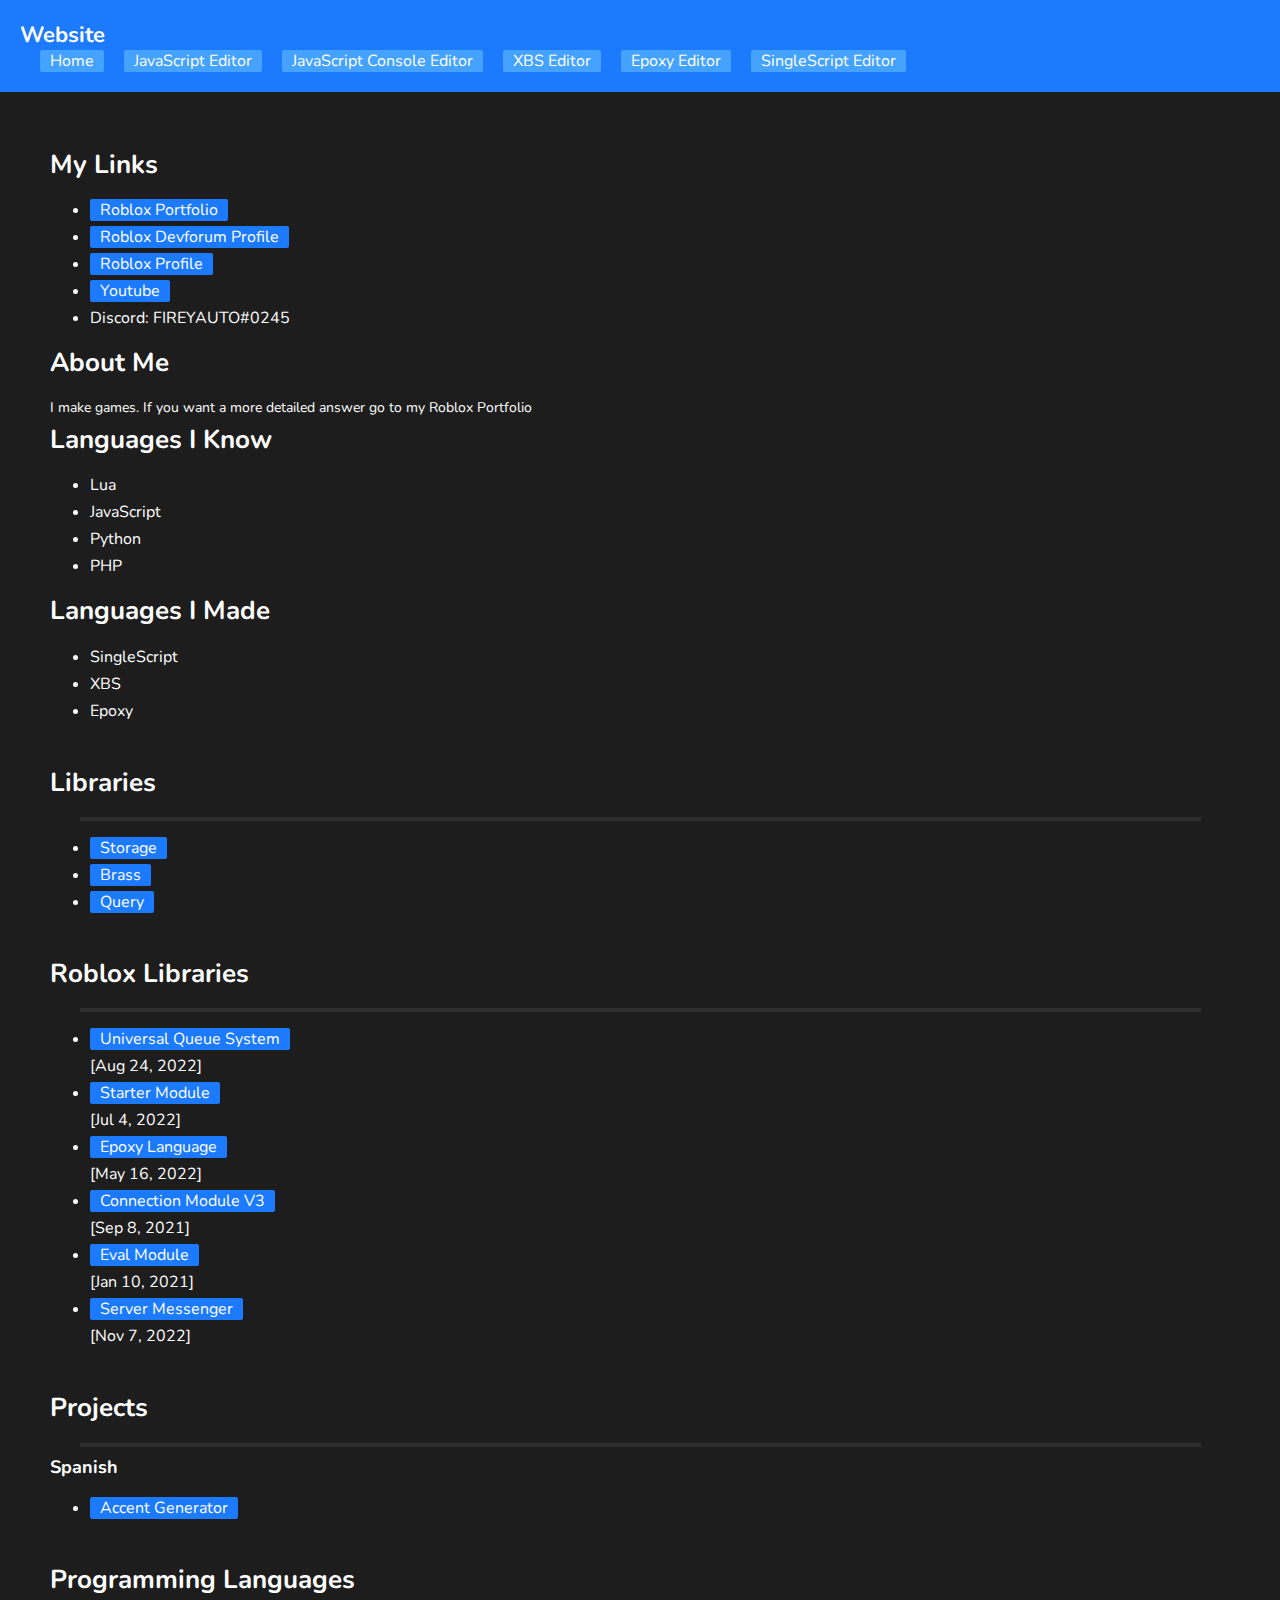
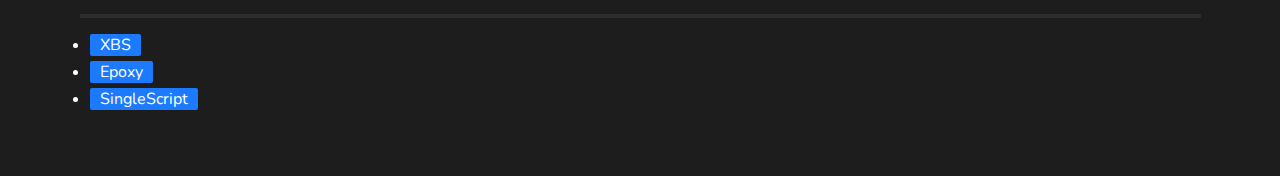
<file: index.html>
<!DOCTYPE HTML>
<html>
<head>
	<meta charset="utf-8">
	<meta page-name="Home">
	<title>Website</title>
	<script src="https://fireyauto.github.io/website/site.js"></script>
	<link rel="preconnect" href="https://fonts.googleapis.com">
	<link rel="preconnect" href="https://fonts.gstatic.com" crossorigin>
	<link href="https://fonts.googleapis.com/css2?family=Nunito&display=swap" rel="stylesheet">
	<link href="https://fonts.googleapis.com/css2?family=Fira+Mono&display=swap" rel="stylesheet">
	<link rel="stylesheet" href="https://fireyauto.github.io/website/style.css">
</head>
<body>
	<header>
		<h1>Website</h1>
		<div id="header-nav"></div>
	</header>
	<div id="content">
		<div>
			<h1>My Links</h1>
			<ul>
				<li><a href="https://talent.roblox.com/creators/123806474">Roblox Portfolio</a></li>
				<li><a href="https://devforum.roblox.com/u/FIREYAUTO/summary">Roblox Devforum Profile</a></li>
				<li><a href="https://www.roblox.com/users/123806474/profile">Roblox Profile</a></li>
				<li><a href="https://www.youtube.com/channel/UC8poVdu09A1E6L2DXspK7pw">Youtube</a></li>
				<li>Discord: FIREYAUTO#0245</li>
			</ul>
			<h1>About Me</h1>
			<p>I make games. If you want a more detailed answer go to my Roblox Portfolio</p>
			<h1>Languages I Know</h1>
			<ul>
				<li>Lua</li>
				<li>JavaScript</li>
				<li>Python</li>
				<li>PHP</li>
			</ul>
			<h1>Languages I Made</h1>
			<ul>
				<li>SingleScript</li>
				<li>XBS</li>
				<li>Epoxy</li>
			</ul>
		</div>
		<br>
		<div>
			<h1>Libraries</h1>
			<hr>
			<ul>
				<li><a href="libraries/storage.html">Storage</a></li>
				<li><a href="libraries/brass.html">Brass</a></li>
				<li><a href="libraries/query.html">Query</a></li>
			</ul>
			<br>
			<h1>Roblox Libraries</h1>
			<hr>
			<ul>
				<li><a href="https://www.roblox.com/library/10706079737/Universal-Queue-System">Universal Queue System</a></li> <span>[Aug 24, 2022]</span>
				<li><a href="https://www.roblox.com/library/10120420879/FIREYAUTOs-Starter-Module">Starter Module</a></li> <span>[Jul 4, 2022]</span>
				<li><a href="https://www.roblox.com/library/9651463005/Epoxy-Language">Epoxy Language</a></li> <span>[May 16, 2022]</span>
				<li><a href="https://www.roblox.com/library/7437414447/Connection-Module-V3">Connection Module V3</a></li> <span>[Sep 8, 2021]</span>
				<li><a href="https://www.roblox.com/library/6223094179/Eval-Module">Eval Module</a></li> <span>[Jan 10, 2021]</span>
				<li><a href="https://www.roblox.com/library/4644100591/ServerMessenger">Server Messenger</a></li> <span>[Nov 7, 2022]</span>
			</ul>
		</div>
		<br>
		<div>
			<h1>Projects</h1>
			<hr>
			<h3>Spanish</h3>
			<ul>
				<li><a href="spanish/accentgenerator.html">Accent Generator</a></li>
			</ul>
		</div>
		<br>
		<div>
			<h1>Programming Languages</h1>
			<hr>
			<ul>
				<li><a href="https://github.com/FIREYAUTO/XBS">XBS</a></li>
				<li><a href="https://github.com/FIREYAUTO/Epoxy">Epoxy</a></li>
				<li><a href="https://github.com/FIREYAUTO/SingleScript">SingleScript</a></li>
			</ul>
		</div>
	</div>
	<script src="https://fireyauto.github.io/website/main.js"></script>
</body>
</html>
</file>
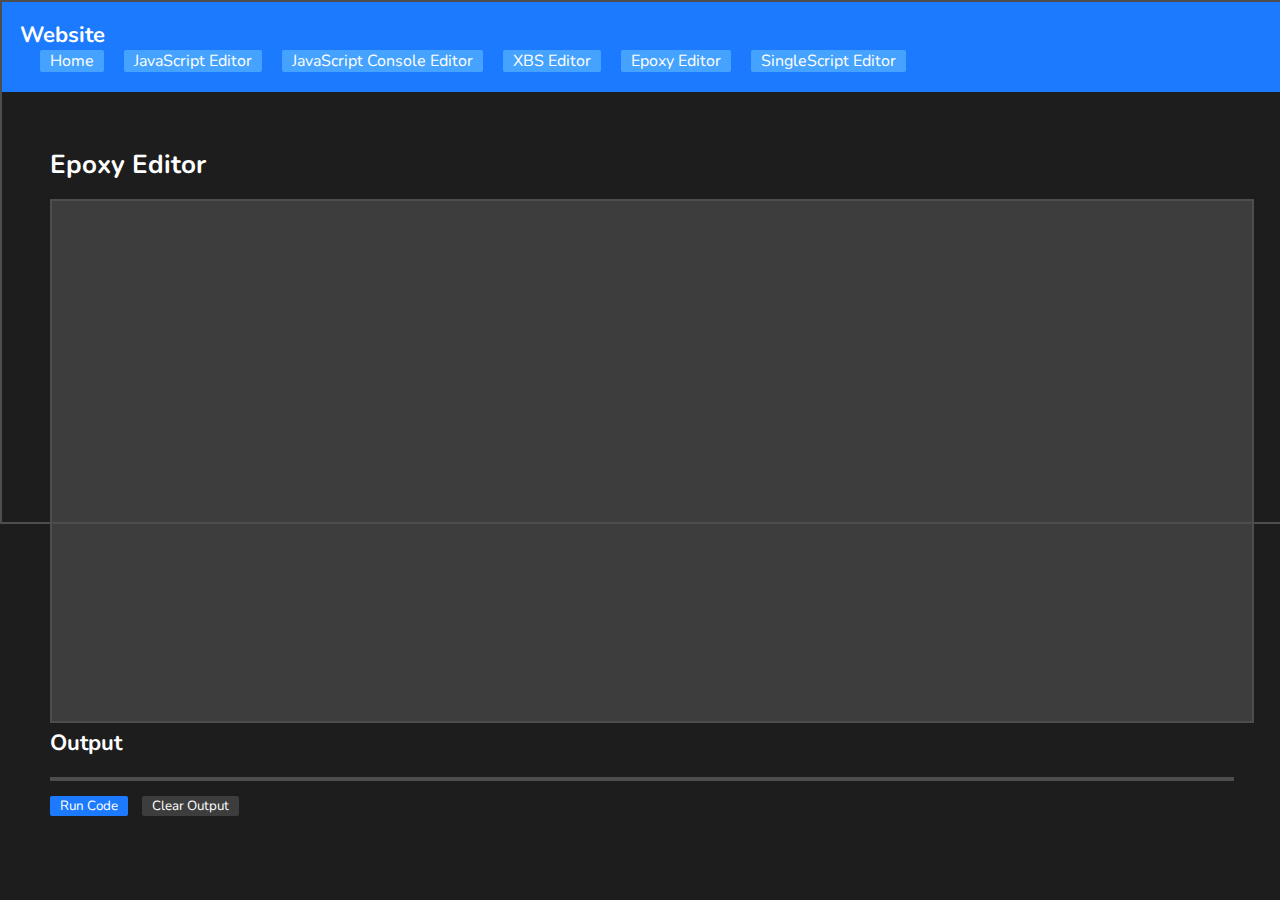
<file: epoxyeditor.html>
<!DOCTYPE HTML>
<html>
<head>
	<meta charset="utf-8">
	<meta page-name="Epoxy Editor">
	<title>Website</title>
	<script src="site.js"></script>
	<script src="https://fireyauto.github.io/XBS/src.js"></script>
	<script src="https://fireyauto.github.io/XBS/library.js"></script>
	<link rel="preconnect" href="https://fonts.googleapis.com">
	<link rel="preconnect" href="https://fonts.gstatic.com" crossorigin>
	<link href="https://fonts.googleapis.com/css2?family=Nunito&display=swap" rel="stylesheet">
	<link href="https://fonts.googleapis.com/css2?family=Fira+Mono&display=swap" rel="stylesheet">
	<link rel="stylesheet" href="style.css">
	<style>
		:root{
			--editor-width:100%;
			--editor-height:500px;
			--editor-font-size:14px;
			--editor-font:"Fira Mono",monospace;
			--editor-padding:10px;
			--editor-border:2px solid #4d4d4d;
		}
		
		body{
			margin:0;
			padding:0;
		}
		
		.editor {
			width:var(--editor-width);
			height:var(--editor-height);
			white-space:pre;
			overflow: auto;
			tab-size:4;
			border:0;
			font-size:var(--editor-font-size);
			font-family:var(--editor-font);
			padding:var(--editor-padding);
			border:var(--editor-border);
			overflow:auto;
		}
		
		.editor:focus {
			outline:0;
		}
		
		#highlighted-editor {
			background:rgba(0,0,0,0);
			color:#ffffff;
			top:0;
			left:0;
			z-index:2;
			margin:0;
			position:absolute;
			display:inline;
			pointer-events:none;
			overflow:hidden;
		}
		
		#editor {
			background:#3d3d3d;
			color:rgba(255,255,255,0.5);
			z-index:1;
			position:relative;
			resize:none;
			display:block;
		}
		
		#result {
			display:block;
			width:var(--editor-width);
			border:var(--editor-border);
			background:#3d3d3d;
			white-space:pre-wrap;
		}
		
		#btns > input {
			margin-right:10px;
		}
	</style>
</head>
<body>
	<header>
		<h1>Website</h1>
		<div id="header-nav"></div>
	</header>
	<div id="content">
		<h1>Epoxy Editor</h1>
		<pre id="highlighted-editor" class="editor"></pre>
		<textarea id="editor" class="editor" spellcheck=false autocorrect=false autocapitalize=false></textarea>
		<h2>Output</h2>
		<pre id="result"></pre>
		<div id="btns">
			<input type="button" class="active-btn" id="run-code" value="Run Code">
			<input type="button" class="btn" id="clear-output" value="Clear Output">
		</div>
	</div>
	<script src="main.js"></script>
	<script src="highlight.js"></script>
	<script type="module">
		import {RunEpoxy} from "https://fireyauto.github.io/Epoxy/main.js";
		import {Library} from "https://fireyauto.github.io/Epoxy/library.js";
		
		const Editor = document.getElementById("editor");
		const HighlightedEditor = document.getElementById("highlighted-editor");
		const RunCode = document.getElementById("run-code");
		const EditorStyle = getComputedStyle(Editor);
		const Buttons = document.getElementById("btns");
		const Content = document.getElementById("content");
		const Output = document.getElementById("result");
		const ClearOutput = document.getElementById("clear-output");
		let EditorFocused = false;
		
		const _apply=(a,b)=>{for(let k in b){let v=b[k];if(typeof v=="object")_apply(a[k],v);else a[k]=v}}
		const make=(a,b,c)=>{let e=document.createElement(a);if(b)_apply(e,b);c.appendChild(e);return e;}
		const joinArr=(a,c)=>a.map(x=>String(x)).join(c);
		const ToOutput=(t,c)=>make("p",{style:{color:c},innerHTML:t.escapeHTML()},Output);
		
		const LibraryExtension = {
			log:(stk,s,...a)=>{ToOutput(joinArr(a),"#ffffff")},
			warn:(stk,s,...a)=>{ToOutput(joinArr(a),"#ff6f00")},
		};

		function HighlightEditor(){
			HighlightedEditor.innerHTML = HighlightCode(Editor.value.escapeHTML(),"Epoxy");
		}

		function MoveHighlightedEditor(){
			let Box = Editor.getBoundingClientRect();
			HighlightedEditor.style.top=`${Box.top+window.scrollY}px`;
			HighlightedEditor.style.left=`${Box.left+window.scrollX}px`;
			HighlightedEditor.style.width=EditorStyle.getPropertyValue("width");//`calc(calc(${EditorStyle.getPropertyValue("width")} - calc(${EditorStyle.getPropertyValue("padding-left")} * 2)) - calc(2 * ${EditorStyle.getPropertyValue("border-width")}))`;
			HighlightedEditor.style.height=EditorStyle.getPropertyValue("height");//`calc(calc(${EditorStyle.getPropertyValue("height")} - calc(${EditorStyle.getPropertyValue("padding-top")} * 2)) - calc(2 * ${EditorStyle.getPropertyValue("border-width")}))`;
		}

		function ScrollHighlightedEditor(){
			HighlightedEditor.scrollTop=Editor.scrollTop;
			HighlightedEditor.scrollLeft=Editor.scrollLeft;
		}
		MoveHighlightedEditor()
		Editor.addEventListener("scroll",ScrollHighlightedEditor);
		setInterval(MoveHighlightedEditor,100);

		Editor.addEventListener("focus",()=>{
			EditorFocused=true;
		});
		Editor.addEventListener("blur",()=>{
			EditorFocused=false;
		});
		const closingPairs=[
			["\"","\""],
		    ["'","'"],
		    ["`","`"],
		    ["(",")"],
		    ["{","}"],
		    ["[","]"],
		];
		function HandleKeyDown(ev){
			let kc = ev.keyCode||ev.which;
		    if(kc==9){
			let{selectionStart:s,selectionEnd:e,value:v}=Editor;
			Editor.value=`${v.substring(0,s)}\t${v.substring(s,e)}${v.substring(e,v.length)}`;
			ev.preventDefault();
			Editor.setSelectionRange(s+1,e+1);
		    }else if(ev.key=="Enter"){
			let{selectionStart:s,selectionEnd:e,value:v}=Editor;
			let vv = v.substring(0,s);
			let tv = vv.split("\n").pop();
			let tabs = 0
			for(let i=0;i<=tv.length-1;i++){
				if(tv.charAt(i)=="\t"){
				tabs++;
			    }else{
				break;
			    }
			}
			Editor.value=`${vv}\n${tabs>0?String.fromCharCode(9).repeat(tabs):""}${v.substring(e,v.length)}`;
			Editor.setSelectionRange(s+tabs+1,s+tabs+1);
			ev.preventDefault();
		    }else if(ev.key=="Backspace"){
			let{selectionStart:s,selectionEnd:e,value:v}=Editor;
			let x = v.charAt(s-1);
			let y = v.charAt(s);
			if(s!=e){return}
			for(let p of closingPairs){
				if(x==p[0]&&y==p[1]){
				let pre = v.charAt(s-2);
				if(pre=="\\"){
					return
				}
				Editor.value = `${v.substring(0,s-1)}${v.substring(e+(p[1].length),v.length)}`;
				Editor.setSelectionRange(s-1,s-1);
				ev.preventDefault();
				break;
			    }
			}
		    }else {
			let key = ev.key;
			for(let p of closingPairs){
				if(key==p[1]){
				let{selectionStart:s,selectionEnd:e,value:v}=Editor;
				if(s==e){
					let pre = v.charAt(s-1);
					if(pre=="\\"){
						return
					}
					let x = v.charAt(s);
					if(x==p[1]){
						Editor.setSelectionRange(s+p[1].length,s+p[1].length);
						ev.preventDefault();
						break;
					}
				}
			}
				if(key==p[0]){
				let{selectionStart:s,selectionEnd:e,value:v}=Editor;
				let pre = v.charAt(s-1);
				if(pre=="\\"){
					return
				}
				if(s==e){
					Editor.value=`${v.substring(0,s)}${p[0]}${p[1]}${v.substring(e,v.length)}`;
				    Editor.setSelectionRange(s+p[0].length,s+p[0].length);
				}else{
					let l = v.substring(s,e);
					Editor.value=`${v.substring(0,s)}${p[0]}${v.substring(s,e)}${p[1]}${v.substring(e,v.length)}`;
					Editor.setSelectionRange(s+p[0].length+l.length,s+p[0].length+l.length);
				}
				ev.preventDefault();
				break;
			    }
			}
		    }
		}
		Editor.addEventListener("keydown",ev=>{
			HandleKeyDown(ev);
			HighlightEditor();
		});
		Editor.addEventListener("input",HighlightEditor);
		
		RunCode.addEventListener("mousedown",async()=>{
			const NewLibrary = {};
			for(let Key in Library)NewLibrary[Key]=Library[Key];
			for(let Name in LibraryExtension)NewLibrary[Name]=LibraryExtension[Name];
			NewLibrary.env=NewLibrary;
			const r = await RunEpoxy(Editor.value,NewLibrary);
    			if(!r.Success)ToOutput(r.Error.name==="[Epoxy Error]"?String(r.Error):r.Error.stack,"#ff1c4a");
		});
		
		ClearOutput.addEventListener("mousedown",()=>{
			Output.innerHTML="";
		});
	</script>
</body>
</html>
</file>
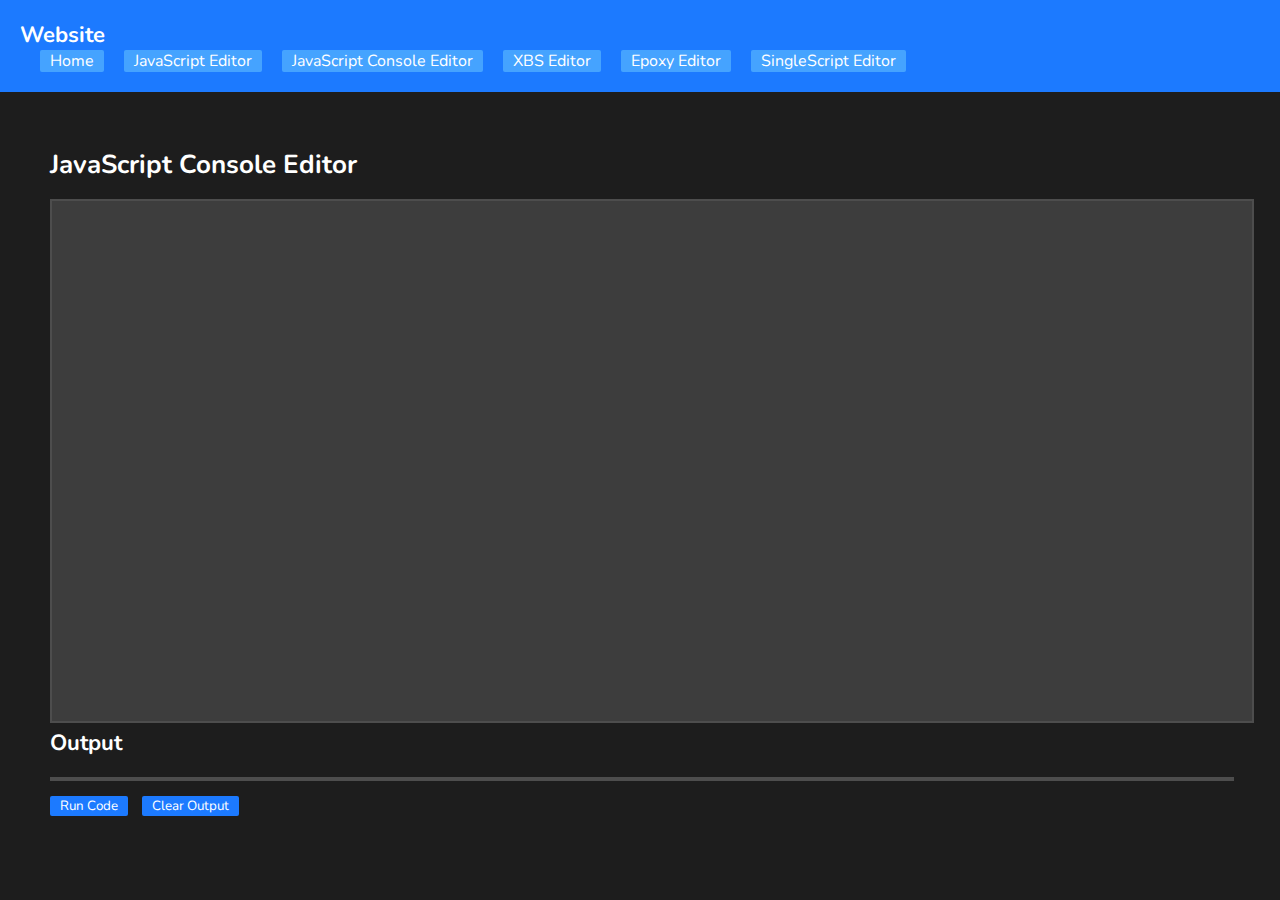
<file: jsconsoleeditor.html>
<!DOCTYPE HTML>
<html>
<head>
	<meta charset="utf-8">
	<meta page-name="JavaScript Console Editor">
	<title>Website</title>
	<script src="site.js"></script>
	<link rel="preconnect" href="https://fonts.googleapis.com">
	<link rel="preconnect" href="https://fonts.gstatic.com" crossorigin>
	<link href="https://fonts.googleapis.com/css2?family=Nunito&display=swap" rel="stylesheet">
	<link href="https://fonts.googleapis.com/css2?family=Fira+Mono&display=swap" rel="stylesheet">
	<link rel="stylesheet" href="style.css">
	<style>
		:root{
			--editor-width:100%;
			--editor-height:500px;
			--editor-font-size:14px;
			--editor-font:"Fira Mono",monospace;
			--editor-padding:10px;
			--editor-border:2px solid #4d4d4d;
		}
		
		body{
			margin:0;
			padding:0;
		}
		
		.editor {
			width:var(--editor-width);
			height:var(--editor-height);
			white-space:pre;
			overflow: auto;
			tab-size:4;
			border:0;
			font-size:var(--editor-font-size);
			font-family:var(--editor-font);
			padding:var(--editor-padding);
			border:var(--editor-border);
			overflow:auto;
		}
		
		.editor:focus {
			outline:0;
		}
		
		#highlighted-editor {
			background:rgba(0,0,0,0);
			color:#ffffff;
			top:0;
			left:0;
			z-index:2;
			margin:0;
			position:absolute;
			display:inline;
			pointer-events:none;
			overflow:hidden;
		}
		
		#editor {
			background:#3d3d3d;
			color:rgba(255,255,255,0.5);
			z-index:1;
			position:relative;
			resize:none;
			display:block;
		}
		
		#result {
			display:block;
			width:var(--editor-width);
			border:var(--editor-border);
			background:#3d3d3d;
			white-space:pre-wrap;
		}
		
		#btns > input {
			margin-right:10px;
		}
	</style>
</head>
<body>
	<header>
		<h1>Website</h1>
		<div id="header-nav"></div>
	</header>
	<div id="content">
		<h1>JavaScript Console Editor</h1>
		<pre id="highlighted-editor" class="editor"></pre>
		<textarea id="editor" class="editor" spellcheck=false autocorrect=false autocapitalize=false></textarea>
		<h2>Output</h2>
		<pre id="result"></pre>
		<div id="btns">
			<input type="button" class="active-btn" id="run-code" value="Run Code">
			<input type="button" class="active-btn" id="clear-output" value="Clear Output">
		</div>
	</div>
	<script src="main.js"></script>
	<script src="highlight.js"></script>
	<script>
		const Editor = document.getElementById("editor");
		const HighlightedEditor = document.getElementById("highlighted-editor");
		const RunCode = document.getElementById("run-code");
		const EditorStyle = getComputedStyle(Editor);
		const Buttons = document.getElementById("btns");
		const Content = document.getElementById("content");
		const Output = document.getElementById("result");
		const ClearOutput = document.getElementById("clear-output");
		let EditorFocused = false;
		const _apply=(a,b)=>{for(let k in b){let v=b[k];if(typeof v=="object")_apply(a[k],v);else a[k]=v}}
		const make=(a,b,c)=>{let e=document.createElement(a);if(b)_apply(e,b);c.appendChild(e);return e;}
		const joinArr=(a,c)=>a.map(x=>String(x)).join(c);
		const ToOutput=(t,c)=>make("p",{style:{color:c},innerHTML:t.escapeHTML()},Output);

		function HighlightEditor(){
			HighlightedEditor.innerHTML = HighlightCode(Editor.value.escapeHTML(),"JavaScript");
		}

		function MoveHighlightedEditor(){
			let Box = Editor.getBoundingClientRect();
			HighlightedEditor.style.top=`${Box.top+window.scrollY}px`;
			HighlightedEditor.style.left=`${Box.left+window.scrollX}px`;
			HighlightedEditor.style.width=EditorStyle.getPropertyValue("width");//`calc(calc(${EditorStyle.getPropertyValue("width")} - calc(${EditorStyle.getPropertyValue("padding-left")} * 2)) - calc(2 * ${EditorStyle.getPropertyValue("border-width")}))`;
			HighlightedEditor.style.height=EditorStyle.getPropertyValue("height");//`calc(calc(${EditorStyle.getPropertyValue("height")} - calc(${EditorStyle.getPropertyValue("padding-top")} * 2)) - calc(2 * ${EditorStyle.getPropertyValue("border-width")}))`;
		}

		function ScrollHighlightedEditor(){
			HighlightedEditor.scrollTop=Editor.scrollTop;
			HighlightedEditor.scrollLeft=Editor.scrollLeft;
		}
		MoveHighlightedEditor()
		Editor.addEventListener("scroll",ScrollHighlightedEditor);
		setInterval(MoveHighlightedEditor,100);

		Editor.addEventListener("focus",()=>{
			EditorFocused=true;
		});
		Editor.addEventListener("blur",()=>{
			EditorFocused=false;
		});
		const closingPairs=[
			["\"","\""],
		    ["'","'"],
		    ["`","`"],
		    ["(",")"],
		    ["{","}"],
		    ["[","]"],
		];
		function HandleKeyDown(ev){
			let kc = ev.keyCode||ev.which;
		    if(kc==9){
			let{selectionStart:s,selectionEnd:e,value:v}=Editor;
			Editor.value=`${v.substring(0,s)}\t${v.substring(s,e)}${v.substring(e,v.length)}`;
			ev.preventDefault();
			Editor.setSelectionRange(s+1,e+1);
		    }else if(ev.key=="Enter"){
			let{selectionStart:s,selectionEnd:e,value:v}=Editor;
			let vv = v.substring(0,s);
			let tv = vv.split("\n").pop();
			let tabs = 0
			for(let i=0;i<=tv.length-1;i++){
				if(tv.charAt(i)=="\t"){
				tabs++;
			    }else{
				break;
			    }
			}
			Editor.value=`${vv}\n${tabs>0?String.fromCharCode(9).repeat(tabs):""}${v.substring(e,v.length)}`;
			Editor.setSelectionRange(s+tabs+1,s+tabs+1);
			ev.preventDefault();
		    }else if(ev.key=="Backspace"){
			let{selectionStart:s,selectionEnd:e,value:v}=Editor;
			let x = v.charAt(s-1);
			let y = v.charAt(s);
			if(s!=e){return}
			for(let p of closingPairs){
				if(x==p[0]&&y==p[1]){
				let pre = v.charAt(s-2);
				if(pre=="\\"){
					return
				}
				Editor.value = `${v.substring(0,s-1)}${v.substring(e+(p[1].length),v.length)}`;
				Editor.setSelectionRange(s-1,s-1);
				ev.preventDefault();
				break;
			    }
			}
		    }else {
			let key = ev.key;
			for(let p of closingPairs){
				if(key==p[1]){
				let{selectionStart:s,selectionEnd:e,value:v}=Editor;
				if(s==e){
					let pre = v.charAt(s-1);
					if(pre=="\\"){
						return
					}
					let x = v.charAt(s);
					if(x==p[1]){
						Editor.setSelectionRange(s+p[1].length,s+p[1].length);
						ev.preventDefault();
						break;
					}
				}
			}
				if(key==p[0]){
				let{selectionStart:s,selectionEnd:e,value:v}=Editor;
				let pre = v.charAt(s-1);
				if(pre=="\\"){
					return
				}
				if(s==e){
					Editor.value=`${v.substring(0,s)}${p[0]}${p[1]}${v.substring(e,v.length)}`;
				    Editor.setSelectionRange(s+p[0].length,s+p[0].length);
				}else{
					let l = v.substring(s,e);
					Editor.value=`${v.substring(0,s)}${p[0]}${v.substring(s,e)}${p[1]}${v.substring(e,v.length)}`;
					Editor.setSelectionRange(s+p[0].length+l.length,s+p[0].length+l.length);
				}
				ev.preventDefault();
				break;
			    }
			}
		    }
		}
		Editor.addEventListener("keydown",ev=>{
			HandleKeyDown(ev);
			HighlightEditor();
		});
		Editor.addEventListener("input",HighlightEditor);
		
		const pcn=console,prx={
			log:(...a)=>{
				pcn.log(...a);
				ToOutput(joinArr(a),"#ffffff");
			},
			warn:(...a)=>{
				pcn.warn(...a);
				ToOutput(joinArr(a),"#ff7a13");
			},
			err:(...a)=>{
				pcn.err(...a);
				ToOutput(joinArr(a),"#ff1c4a");
			},
		};
		window.console=new Proxy(prx,{
			get:function(self,name){
				if(prx[name])return prx[name];
				let v=pcn[name];
				if(typeof v==="function")v=v.bind(pcn);
				prx[name]=v;
				return v;
			}
		});
		
		RunCode.addEventListener("mousedown",()=>{
			try {
				let r=eval(Editor.value);
			}catch(e){
				ToOutput(e.stack,"#ff1c4a");	
			}
		});
		
		ClearOutput.addEventListener("mousedown",()=>{
			Output.innerHTML="";	
		});
		
	</script>
</body>
</html>
</file>
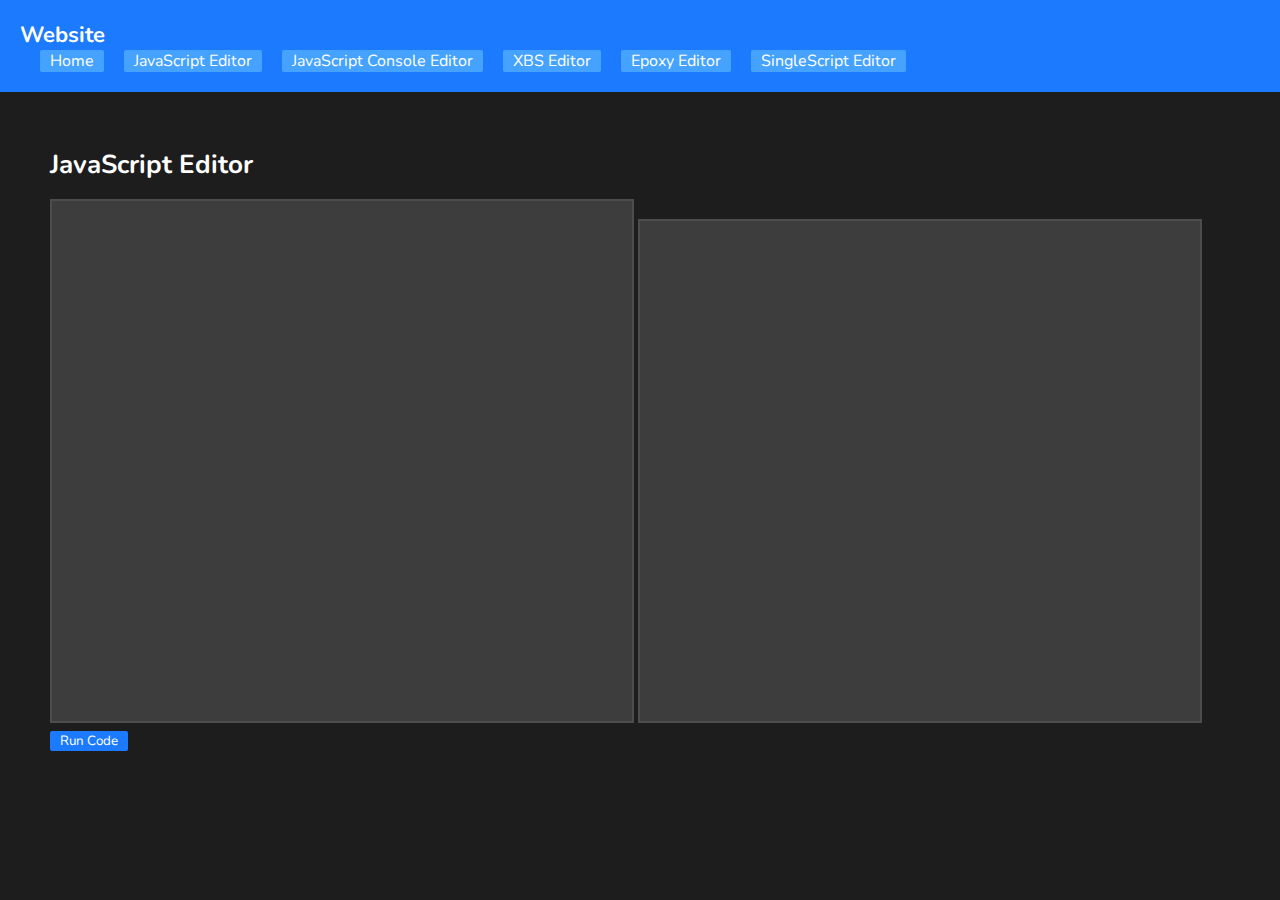
<file: jseditor.html>
<!DOCTYPE HTML>
<html>
<head>
	<meta charset="utf-8">
	<meta page-name="JavaScript Editor">
	<title>Website</title>
	<script src="site.js"></script>
	<link rel="preconnect" href="https://fonts.googleapis.com">
	<link rel="preconnect" href="https://fonts.gstatic.com" crossorigin>
	<link href="https://fonts.googleapis.com/css2?family=Nunito&display=swap" rel="stylesheet">
	<link href="https://fonts.googleapis.com/css2?family=Fira+Mono&display=swap" rel="stylesheet">
	<link rel="stylesheet" href="style.css">
	<style>
		:root{
			--editor-width:calc(50% - 30px);
			--editor-height:500px;
			--editor-font-size:14px;
			--editor-font:"Fira Mono",monospace;
			--editor-padding:10px;
			--editor-border:2px solid #4d4d4d;
		}
		
		body{
			margin:0;
			padding:0;
		}
		
		.editor {
			width:var(--editor-width);
			height:var(--editor-height);
			white-space:pre;
			overflow: auto;
			tab-size:4;
			border:0;
			font-size:var(--editor-font-size);
			font-family:var(--editor-font);
			padding:var(--editor-padding);
			border:var(--editor-border);
			overflow:auto;
		}
		
		.editor:focus {
			outline:0;
		}
		
		#highlighted-editor {
			background:rgba(0,0,0,0);
			color:#ffffff;
			top:0;
			left:0;
			z-index:2;
			margin:0;
			position:absolute;
			display:inline;
			pointer-events:none;
			overflow:hidden;
		}
		
		#editor {
			background:#3d3d3d;
			color:rgba(255,255,255,0.5);
			z-index:1;
			position:relative;
			resize:none;
			display:inline;
		}
		
		.result {
			display:inline;
			width:var(--editor-width);
			height:var(--editor-height);
			border:var(--editor-border);
			background:#3d3d3d;
		}
		
		#btns > input {
			margin-right:10px;
		}
	</style>
</head>
<body>
	<header>
		<h1>Website</h1>
		<div id="header-nav"></div>
	</header>
	<div id="content">
		<h1>JavaScript Editor</h1>
		<pre id="highlighted-editor" class="editor"></pre>
		<textarea id="editor" class="editor" spellcheck=false autocorrect=false autocapitalize=false></textarea>
		<iframe class="result"></iframe>
		<div id="btns">
			<input type="button" class="active-btn" id="run-code" value="Run Code">
		</div>
	</div>
	<script src="main.js"></script>
	<script src="highlight.js"></script>
	<script>
		const Editor = document.getElementById("editor");
		const HighlightedEditor = document.getElementById("highlighted-editor");
		const RunCode = document.getElementById("run-code");
		const EditorStyle = getComputedStyle(Editor);
		const Buttons = document.getElementById("btns");
		const Content = document.getElementById("content");
		let EditorFocused = false;

		function HighlightEditor(){
			HighlightedEditor.innerHTML = HighlightCode(Editor.value.escapeHTML(),"JavaScript");
		}

		function MoveHighlightedEditor(){
			let Box = Editor.getBoundingClientRect();
			HighlightedEditor.style.top=`${Box.top+window.scrollY}px`;
			HighlightedEditor.style.left=`${Box.left+window.scrollX}px`;
			HighlightedEditor.style.width=EditorStyle.getPropertyValue("width");//`calc(calc(${EditorStyle.getPropertyValue("width")} - calc(${EditorStyle.getPropertyValue("padding-left")} * 2)) - calc(2 * ${EditorStyle.getPropertyValue("border-width")}))`;
			HighlightedEditor.style.height=EditorStyle.getPropertyValue("height");//`calc(calc(${EditorStyle.getPropertyValue("height")} - calc(${EditorStyle.getPropertyValue("padding-top")} * 2)) - calc(2 * ${EditorStyle.getPropertyValue("border-width")}))`;
		}

		function ScrollHighlightedEditor(){
			HighlightedEditor.scrollTop=Editor.scrollTop;
			HighlightedEditor.scrollLeft=Editor.scrollLeft;
		}
		MoveHighlightedEditor()
		Editor.addEventListener("scroll",ScrollHighlightedEditor);
		setInterval(MoveHighlightedEditor,100);

		Editor.addEventListener("focus",()=>{
			EditorFocused=true;
		});
		Editor.addEventListener("blur",()=>{
			EditorFocused=false;
		});
		const closingPairs=[
			["\"","\""],
		    ["'","'"],
		    ["`","`"],
		    ["(",")"],
		    ["{","}"],
		    ["[","]"],
		];
		function HandleKeyDown(ev){
			let kc = ev.keyCode||ev.which;
		    if(kc==9){
			let{selectionStart:s,selectionEnd:e,value:v}=Editor;
			Editor.value=`${v.substring(0,s)}\t${v.substring(s,e)}${v.substring(e,v.length)}`;
			ev.preventDefault();
			Editor.setSelectionRange(s+1,e+1);
		    }else if(ev.key=="Enter"){
			let{selectionStart:s,selectionEnd:e,value:v}=Editor;
			let vv = v.substring(0,s);
			let tv = vv.split("\n").pop();
			let tabs = 0
			for(let i=0;i<=tv.length-1;i++){
				if(tv.charAt(i)=="\t"){
				tabs++;
			    }else{
				break;
			    }
			}
			Editor.value=`${vv}\n${tabs>0?String.fromCharCode(9).repeat(tabs):""}${v.substring(e,v.length)}`;
			Editor.setSelectionRange(s+tabs+1,s+tabs+1);
			ev.preventDefault();
		    }else if(ev.key=="Backspace"){
			let{selectionStart:s,selectionEnd:e,value:v}=Editor;
			let x = v.charAt(s-1);
			let y = v.charAt(s);
			if(s!=e){return}
			for(let p of closingPairs){
				if(x==p[0]&&y==p[1]){
				let pre = v.charAt(s-2);
				if(pre=="\\"){
					return
				}
				Editor.value = `${v.substring(0,s-1)}${v.substring(e+(p[1].length),v.length)}`;
				Editor.setSelectionRange(s-1,s-1);
				ev.preventDefault();
				break;
			    }
			}
		    }else {
			let key = ev.key;
			for(let p of closingPairs){
				if(key==p[1]){
				let{selectionStart:s,selectionEnd:e,value:v}=Editor;
				if(s==e){
					let pre = v.charAt(s-1);
					if(pre=="\\"){
						return
					}
					let x = v.charAt(s);
					if(x==p[1]){
						Editor.setSelectionRange(s+p[1].length,s+p[1].length);
						ev.preventDefault();
						break;
					}
				}
			}
				if(key==p[0]){
				let{selectionStart:s,selectionEnd:e,value:v}=Editor;
				let pre = v.charAt(s-1);
				if(pre=="\\"){
					return
				}
				if(s==e){
					Editor.value=`${v.substring(0,s)}${p[0]}${p[1]}${v.substring(e,v.length)}`;
				    Editor.setSelectionRange(s+p[0].length,s+p[0].length);
				}else{
					let l = v.substring(s,e);
					Editor.value=`${v.substring(0,s)}${p[0]}${v.substring(s,e)}${p[1]}${v.substring(e,v.length)}`;
					Editor.setSelectionRange(s+p[0].length+l.length,s+p[0].length+l.length);
				}
				ev.preventDefault();
				break;
			    }
			}
		    }
		}
		Editor.addEventListener("keydown",ev=>{
			HandleKeyDown(ev);
			HighlightEditor();
		});
		Editor.addEventListener("input",HighlightEditor);
		
		let IFrame = undefined;
		
		function MakeIFrame(){
			let Frame = document.querySelector(".result");
			if(Frame)Frame.remove();
			Frame = document.createElement("iframe");
			Frame.className="result";
			Content.insertBefore(Frame,Buttons);
			IFrame=Frame;
		}
		
		const AdditionalCode=`window.onerror=function(m,u,l){document.write("<span style=\\"color:#ff1c4a\\"><b>JavaScript Error</b>: "+m+" on line "+l+"</span>");};`;
		
		RunCode.addEventListener("mousedown",()=>{
			MakeIFrame();
			let doc = IFrame.contentDocument;
			if(doc){
				doc.open();
				doc.write(`<!DOCTYPE HTML><html><style>:root{color:#ffffff}</style><head></head><body><${"scr"+"ipt"}>${AdditionalCode};${Editor.value}</${"scr"+"ipt"}></body></html>`);
				doc.close();
			}
		});
	</script>
</body>
</html>
</file>
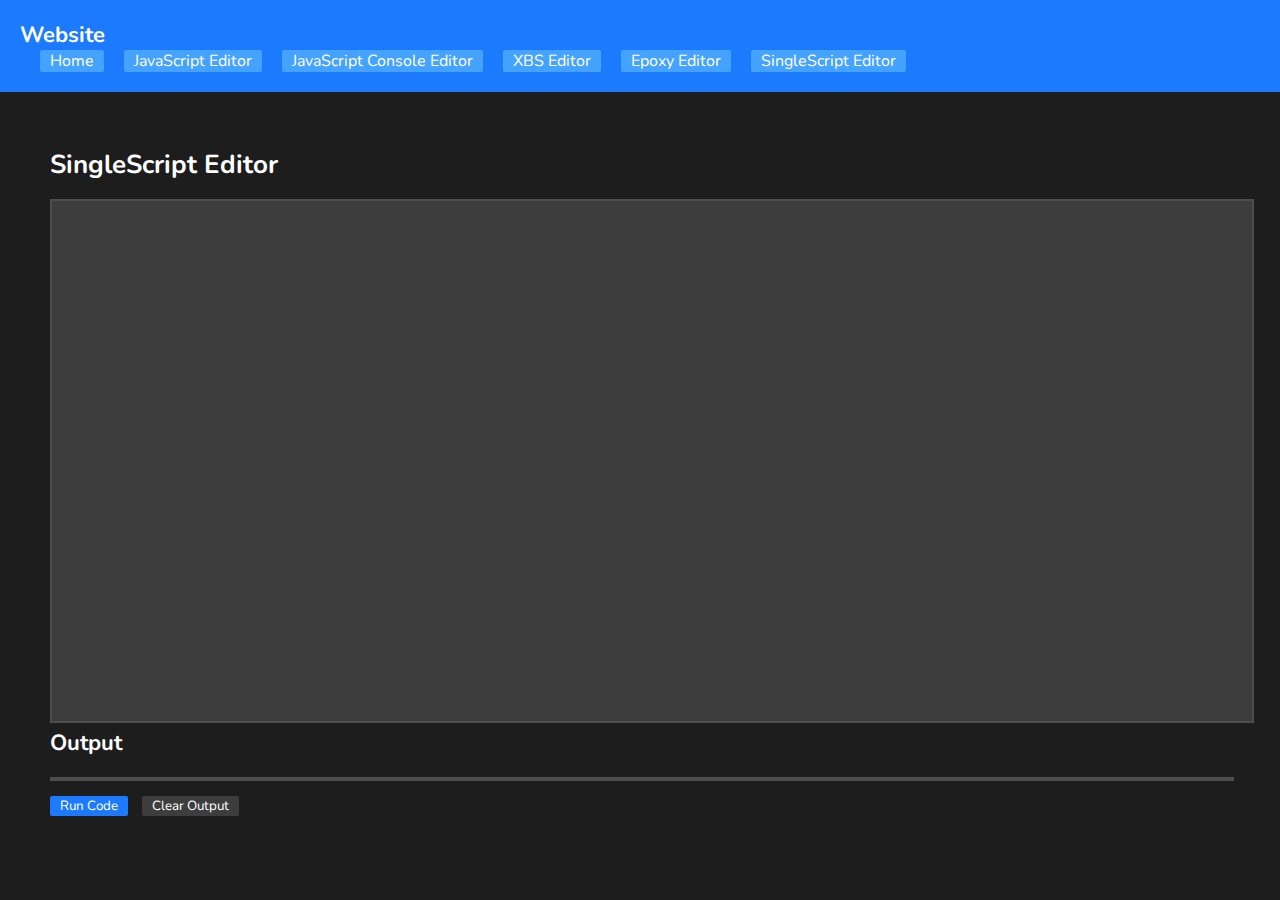
<file: singlescripteditor.html>
<!DOCTYPE HTML>
<html>
<head>
	<meta charset="utf-8">
	<meta page-name="SingleScript Editor">
	<title>Website</title>
	<script src="site.js"></script>
	<script src="https://fireyauto.github.io/SingleScript/src.js"></script>
	<link rel="preconnect" href="https://fonts.googleapis.com">
	<link rel="preconnect" href="https://fonts.gstatic.com" crossorigin>
	<link href="https://fonts.googleapis.com/css2?family=Nunito&display=swap" rel="stylesheet">
	<link href="https://fonts.googleapis.com/css2?family=Fira+Mono&display=swap" rel="stylesheet">
	<link rel="stylesheet" href="style.css">
	<style>
		:root{
			--editor-width:100%;
			--editor-height:500px;
			--editor-font-size:14px;
			--editor-font:"Fira Mono",monospace;
			--editor-padding:10px;
			--editor-border:2px solid #4d4d4d;
		}
		
		body{
			margin:0;
			padding:0;
		}
		
		.editor {
			width:var(--editor-width);
			height:var(--editor-height);
			white-space:pre;
			overflow: auto;
			tab-size:4;
			border:0;
			font-size:var(--editor-font-size);
			font-family:var(--editor-font);
			padding:var(--editor-padding);
			border:var(--editor-border);
			overflow:auto;
		}
		
		.editor:focus {
			outline:0;
		}
		
		#highlighted-editor {
			background:rgba(0,0,0,0);
			color:#ffffff;
			top:0;
			left:0;
			z-index:2;
			margin:0;
			position:absolute;
			display:inline;
			pointer-events:none;
			overflow:hidden;
		}
		
		#editor {
			background:#3d3d3d;
			color:rgba(255,255,255,0.5);
			z-index:1;
			position:relative;
			resize:none;
			display:block;
		}
		
		#result {
			display:block;
			width:var(--editor-width);
			border:var(--editor-border);
			background:#3d3d3d;
			white-space:pre-wrap;
		}
		
		#btns > input {
			margin-right:10px;
		}
	</style>
</head>
<body>
	<header>
		<h1>Website</h1>
		<div id="header-nav"></div>
	</header>
	<div id="content">
		<h1>SingleScript Editor</h1>
		<pre id="highlighted-editor" class="editor"></pre>
		<textarea id="editor" class="editor" spellcheck=false autocorrect=false autocapitalize=false></textarea>
		<h2>Output</h2>
		<pre id="result"></pre>
		<div id="btns">
			<input type="button" class="active-btn" id="run-code" value="Run Code">
			<input type="button" class="btn" id="clear-output" value="Clear Output">
		</div>
	</div>
	<script src="main.js"></script>
	<script src="highlight.js"></script>
	<script>
		const Editor = document.getElementById("editor");
		const HighlightedEditor = document.getElementById("highlighted-editor");
		const RCode = document.getElementById("run-code");
		const EditorStyle = getComputedStyle(Editor);
		const Buttons = document.getElementById("btns");
		const Content = document.getElementById("content");
		const Output = document.getElementById("result");
		const ClearOutput = document.getElementById("clear-output");
		let EditorFocused = false;
		
		const _apply=(a,b)=>{for(let k in b){let v=b[k];if(typeof v=="object")_apply(a[k],v);else a[k]=v}}
		const make=(a,b,c)=>{let e=document.createElement(a);if(b)_apply(e,b);c.appendChild(e);return e;}
		const joinArr=(a,c)=>a.map(x=>String(x)).join(c);
		const ToOutput=(t,c)=>make("p",{style:{color:c},innerHTML:t.escapeHTML()},Output);
		
		const Library = {
			l:(...a)=>{ToOutput(joinArr(a),"#ffffff")},
			warn:(...a)=>{ToOutput(joinArr(a),"#ff6f00")},
			D:document,
			W:window,
			V:"SingleScript v0.003.1-20-22",
			time:()=>Date.now(),
		};

		function HighlightEditor(){
			HighlightedEditor.innerHTML = HighlightCode(Editor.value.escapeHTML(),"SingleScript");
		}

		function MoveHighlightedEditor(){
			let Box = Editor.getBoundingClientRect();
			HighlightedEditor.style.top=`${Box.top+window.scrollY}px`;
			HighlightedEditor.style.left=`${Box.left+window.scrollX}px`;
			HighlightedEditor.style.width=EditorStyle.getPropertyValue("width");//`calc(calc(${EditorStyle.getPropertyValue("width")} - calc(${EditorStyle.getPropertyValue("padding-left")} * 2)) - calc(2 * ${EditorStyle.getPropertyValue("border-width")}))`;
			HighlightedEditor.style.height=EditorStyle.getPropertyValue("height");//`calc(calc(${EditorStyle.getPropertyValue("height")} - calc(${EditorStyle.getPropertyValue("padding-top")} * 2)) - calc(2 * ${EditorStyle.getPropertyValue("border-width")}))`;
		}

		function ScrollHighlightedEditor(){
			HighlightedEditor.scrollTop=Editor.scrollTop;
			HighlightedEditor.scrollLeft=Editor.scrollLeft;
		}
		MoveHighlightedEditor()
		Editor.addEventListener("scroll",ScrollHighlightedEditor);
		setInterval(MoveHighlightedEditor,100);

		Editor.addEventListener("focus",()=>{
			EditorFocused=true;
		});
		Editor.addEventListener("blur",()=>{
			EditorFocused=false;
		});
		const closingPairs=[
			["\"","\""],
		    ["'","'"],
		    ["`","`"],
		    ["(",")"],
		    ["{","}"],
		    ["[","]"],
		];
		function HandleKeyDown(ev){
			let kc = ev.keyCode||ev.which;
		    if(kc==9){
			let{selectionStart:s,selectionEnd:e,value:v}=Editor;
			Editor.value=`${v.substring(0,s)}\t${v.substring(s,e)}${v.substring(e,v.length)}`;
			ev.preventDefault();
			Editor.setSelectionRange(s+1,e+1);
		    }else if(ev.key=="Enter"){
			let{selectionStart:s,selectionEnd:e,value:v}=Editor;
			let vv = v.substring(0,s);
			let tv = vv.split("\n").pop();
			let tabs = 0
			for(let i=0;i<=tv.length-1;i++){
				if(tv.charAt(i)=="\t"){
				tabs++;
			    }else{
				break;
			    }
			}
			Editor.value=`${vv}\n${tabs>0?String.fromCharCode(9).repeat(tabs):""}${v.substring(e,v.length)}`;
			Editor.setSelectionRange(s+tabs+1,s+tabs+1);
			ev.preventDefault();
		    }else if(ev.key=="Backspace"){
			let{selectionStart:s,selectionEnd:e,value:v}=Editor;
			let x = v.charAt(s-1);
			let y = v.charAt(s);
			if(s!=e){return}
			for(let p of closingPairs){
				if(x==p[0]&&y==p[1]){
				let pre = v.charAt(s-2);
				if(pre=="\\"){
					return
				}
				Editor.value = `${v.substring(0,s-1)}${v.substring(e+(p[1].length),v.length)}`;
				Editor.setSelectionRange(s-1,s-1);
				ev.preventDefault();
				break;
			    }
			}
		    }else {
			let key = ev.key;
			for(let p of closingPairs){
				if(key==p[1]){
				let{selectionStart:s,selectionEnd:e,value:v}=Editor;
				if(s==e){
					let pre = v.charAt(s-1);
					if(pre=="\\"){
						return
					}
					let x = v.charAt(s);
					if(x==p[1]){
						Editor.setSelectionRange(s+p[1].length,s+p[1].length);
						ev.preventDefault();
						break;
					}
				}
			}
				if(key==p[0]){
				let{selectionStart:s,selectionEnd:e,value:v}=Editor;
				let pre = v.charAt(s-1);
				if(pre=="\\"){
					return
				}
				if(s==e){
					Editor.value=`${v.substring(0,s)}${p[0]}${p[1]}${v.substring(e,v.length)}`;
				    Editor.setSelectionRange(s+p[0].length,s+p[0].length);
				}else{
					let l = v.substring(s,e);
					Editor.value=`${v.substring(0,s)}${p[0]}${v.substring(s,e)}${p[1]}${v.substring(e,v.length)}`;
					Editor.setSelectionRange(s+p[0].length+l.length,s+p[0].length+l.length);
				}
				ev.preventDefault();
				break;
			    }
			}
		    }
		}
		Editor.addEventListener("keydown",ev=>{
			HandleKeyDown(ev);
			HighlightEditor();
		});
		Editor.addEventListener("input",HighlightEditor);
		
		RCode.addEventListener("mousedown",()=>{
			try {
				let NewLibrary={}
				for(let Name in Library)NewLibrary[Name]=Library[Name];
				NewLibrary.E=NewLibrary;
				RunCode(Editor.value,NewLibrary);
			}catch(E){
				ToOutput(E.stack,"#ff1c4a");
			}
		});
		
		ClearOutput.addEventListener("mousedown",()=>{
			Output.innerHTML="";
		});
	</script>
</body>
</html>
</file>
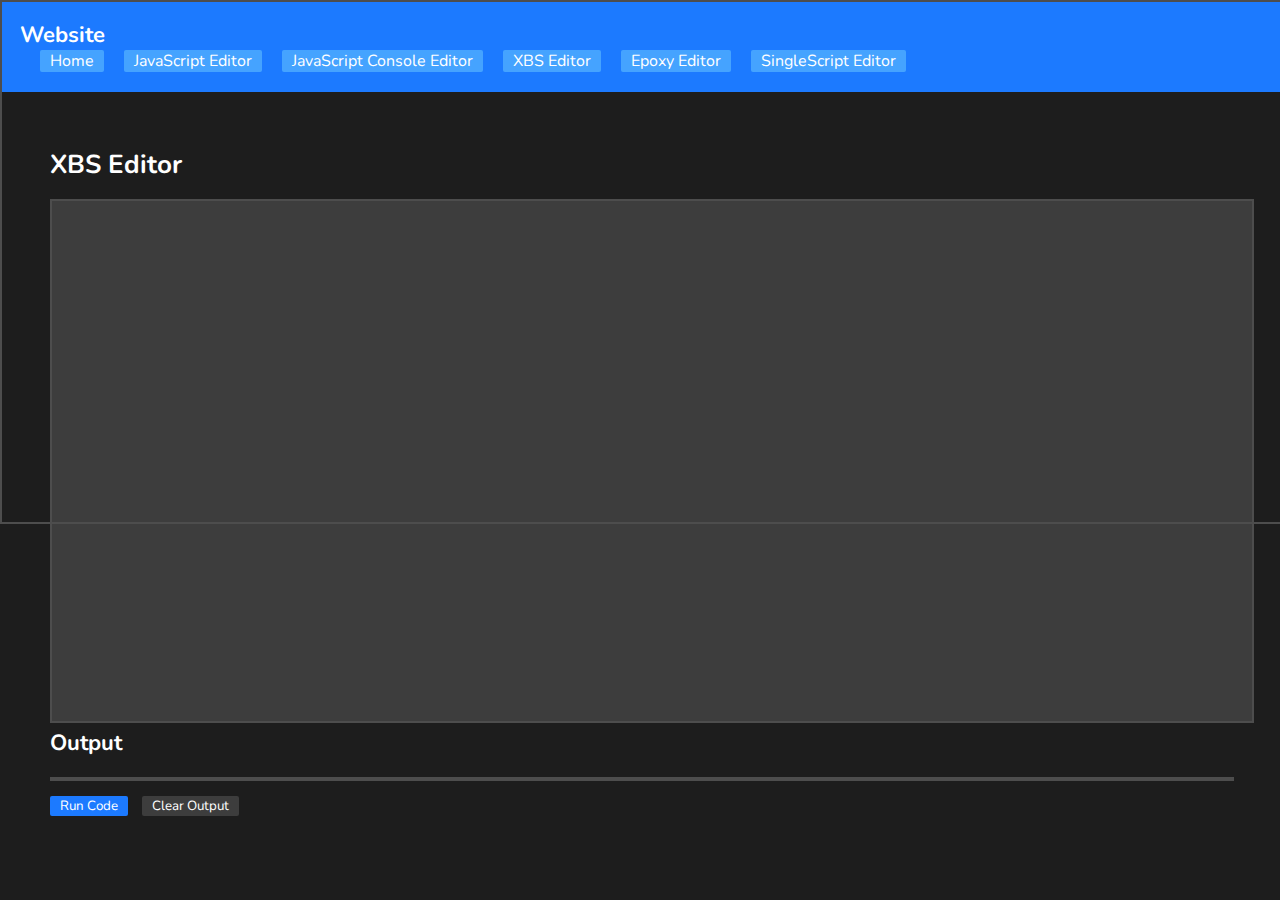
<file: xbseditor.html>
<!DOCTYPE HTML>
<html>
<head>
	<meta charset="utf-8">
	<meta page-name="XBS Editor">
	<title>Website</title>
	<script src="site.js"></script>
	<script src="https://fireyauto.github.io/XBS/src.js"></script>
	<script src="https://fireyauto.github.io/XBS/library.js"></script>
	<link rel="preconnect" href="https://fonts.googleapis.com">
	<link rel="preconnect" href="https://fonts.gstatic.com" crossorigin>
	<link href="https://fonts.googleapis.com/css2?family=Nunito&display=swap" rel="stylesheet">
	<link href="https://fonts.googleapis.com/css2?family=Fira+Mono&display=swap" rel="stylesheet">
	<link rel="stylesheet" href="style.css">
	<style>
		:root{
			--editor-width:100%;
			--editor-height:500px;
			--editor-font-size:14px;
			--editor-font:"Fira Mono",monospace;
			--editor-padding:10px;
			--editor-border:2px solid #4d4d4d;
		}
		
		body{
			margin:0;
			padding:0;
		}
		
		.editor {
			width:var(--editor-width);
			height:var(--editor-height);
			white-space:pre;
			overflow: auto;
			tab-size:4;
			border:0;
			font-size:var(--editor-font-size);
			font-family:var(--editor-font);
			padding:var(--editor-padding);
			border:var(--editor-border);
			overflow:auto;
		}
		
		.editor:focus {
			outline:0;
		}
		
		#highlighted-editor {
			background:rgba(0,0,0,0);
			color:#ffffff;
			top:0;
			left:0;
			z-index:2;
			margin:0;
			position:absolute;
			display:inline;
			pointer-events:none;
			overflow:hidden;
		}
		
		#editor {
			background:#3d3d3d;
			color:rgba(255,255,255,0.5);
			z-index:1;
			position:relative;
			resize:none;
			display:block;
		}
		
		#result {
			display:block;
			width:var(--editor-width);
			border:var(--editor-border);
			background:#3d3d3d;
			white-space:pre-wrap;
		}
		
		#btns > input {
			margin-right:10px;
		}
	</style>
</head>
<body>
	<header>
		<h1>Website</h1>
		<div id="header-nav"></div>
	</header>
	<div id="content">
		<h1>XBS Editor</h1>
		<pre id="highlighted-editor" class="editor"></pre>
		<textarea id="editor" class="editor" spellcheck=false autocorrect=false autocapitalize=false></textarea>
		<h2>Output</h2>
		<pre id="result"></pre>
		<div id="btns">
			<input type="button" class="active-btn" id="run-code" value="Run Code">
			<input type="button" class="btn" id="clear-output" value="Clear Output">
		</div>
	</div>
	<script src="main.js"></script>
	<script src="highlight.js"></script>
	<script>
		const Editor = document.getElementById("editor");
		const HighlightedEditor = document.getElementById("highlighted-editor");
		const RunCode = document.getElementById("run-code");
		const EditorStyle = getComputedStyle(Editor);
		const Buttons = document.getElementById("btns");
		const Content = document.getElementById("content");
		const Output = document.getElementById("result");
		const ClearOutput = document.getElementById("clear-output");
		let EditorFocused = false;
		
		const _apply=(a,b)=>{for(let k in b){let v=b[k];if(typeof v=="object")_apply(a[k],v);else a[k]=v}}
		const make=(a,b,c)=>{let e=document.createElement(a);if(b)_apply(e,b);c.appendChild(e);return e;}
		const joinArr=(a,c)=>a.map(x=>String(x)).join(c);
		const ToOutput=(t,c)=>make("p",{style:{color:c},innerHTML:t.escapeHTML()},Output);
		
		const LibraryExtension = {
			log:(...a)=>{ToOutput(joinArr(a),"#ffffff")},
			warn:(...a)=>{ToOutput(joinArr(a),"#ff6f00")},
			info:(...a)=>{ToOutput(joinArr(a),"#1a58ee")},
		};
		
		for(let Name in LibraryExtension)Library[Name]=LibraryExtension[Name];

		function HighlightEditor(){
			HighlightedEditor.innerHTML = HighlightCode(Editor.value.escapeHTML(),"XBS");
		}

		function MoveHighlightedEditor(){
			let Box = Editor.getBoundingClientRect();
			HighlightedEditor.style.top=`${Box.top+window.scrollY}px`;
			HighlightedEditor.style.left=`${Box.left+window.scrollX}px`;
			HighlightedEditor.style.width=EditorStyle.getPropertyValue("width");//`calc(calc(${EditorStyle.getPropertyValue("width")} - calc(${EditorStyle.getPropertyValue("padding-left")} * 2)) - calc(2 * ${EditorStyle.getPropertyValue("border-width")}))`;
			HighlightedEditor.style.height=EditorStyle.getPropertyValue("height");//`calc(calc(${EditorStyle.getPropertyValue("height")} - calc(${EditorStyle.getPropertyValue("padding-top")} * 2)) - calc(2 * ${EditorStyle.getPropertyValue("border-width")}))`;
		}

		function ScrollHighlightedEditor(){
			HighlightedEditor.scrollTop=Editor.scrollTop;
			HighlightedEditor.scrollLeft=Editor.scrollLeft;
		}
		MoveHighlightedEditor()
		Editor.addEventListener("scroll",ScrollHighlightedEditor);
		setInterval(MoveHighlightedEditor,100);

		Editor.addEventListener("focus",()=>{
			EditorFocused=true;
		});
		Editor.addEventListener("blur",()=>{
			EditorFocused=false;
		});
		const closingPairs=[
			["\"","\""],
		    ["'","'"],
		    ["`","`"],
		    ["(",")"],
		    ["{","}"],
		    ["[","]"],
		];
		function HandleKeyDown(ev){
			let kc = ev.keyCode||ev.which;
		    if(kc==9){
			let{selectionStart:s,selectionEnd:e,value:v}=Editor;
			Editor.value=`${v.substring(0,s)}\t${v.substring(s,e)}${v.substring(e,v.length)}`;
			ev.preventDefault();
			Editor.setSelectionRange(s+1,e+1);
		    }else if(ev.key=="Enter"){
			let{selectionStart:s,selectionEnd:e,value:v}=Editor;
			let vv = v.substring(0,s);
			let tv = vv.split("\n").pop();
			let tabs = 0
			for(let i=0;i<=tv.length-1;i++){
				if(tv.charAt(i)=="\t"){
				tabs++;
			    }else{
				break;
			    }
			}
			Editor.value=`${vv}\n${tabs>0?String.fromCharCode(9).repeat(tabs):""}${v.substring(e,v.length)}`;
			Editor.setSelectionRange(s+tabs+1,s+tabs+1);
			ev.preventDefault();
		    }else if(ev.key=="Backspace"){
			let{selectionStart:s,selectionEnd:e,value:v}=Editor;
			let x = v.charAt(s-1);
			let y = v.charAt(s);
			if(s!=e){return}
			for(let p of closingPairs){
				if(x==p[0]&&y==p[1]){
				let pre = v.charAt(s-2);
				if(pre=="\\"){
					return
				}
				Editor.value = `${v.substring(0,s-1)}${v.substring(e+(p[1].length),v.length)}`;
				Editor.setSelectionRange(s-1,s-1);
				ev.preventDefault();
				break;
			    }
			}
		    }else {
			let key = ev.key;
			for(let p of closingPairs){
				if(key==p[1]){
				let{selectionStart:s,selectionEnd:e,value:v}=Editor;
				if(s==e){
					let pre = v.charAt(s-1);
					if(pre=="\\"){
						return
					}
					let x = v.charAt(s);
					if(x==p[1]){
						Editor.setSelectionRange(s+p[1].length,s+p[1].length);
						ev.preventDefault();
						break;
					}
				}
			}
				if(key==p[0]){
				let{selectionStart:s,selectionEnd:e,value:v}=Editor;
				let pre = v.charAt(s-1);
				if(pre=="\\"){
					return
				}
				if(s==e){
					Editor.value=`${v.substring(0,s)}${p[0]}${p[1]}${v.substring(e,v.length)}`;
				    Editor.setSelectionRange(s+p[0].length,s+p[0].length);
				}else{
					let l = v.substring(s,e);
					Editor.value=`${v.substring(0,s)}${p[0]}${v.substring(s,e)}${p[1]}${v.substring(e,v.length)}`;
					Editor.setSelectionRange(s+p[0].length+l.length,s+p[0].length+l.length);
				}
				ev.preventDefault();
				break;
			    }
			}
		    }
		}
		Editor.addEventListener("keydown",ev=>{
			HandleKeyDown(ev);
			HighlightEditor();
		});
		Editor.addEventListener("input",HighlightEditor);
		
		let IFrame = undefined;
		
		function MakeIFrame(){
			let Frame = document.querySelector(".result");
			if(Frame)Frame.remove();
			Frame = document.createElement("iframe");
			Frame.className="result";
			Content.insertBefore(Frame,Buttons);
			IFrame=Frame;
		}
		
		const AdditionalCode=`window.onerror=function(m,u,l){document.write("<span style=\\"color:#ff1c4a\\"><b>JavaScript Error</b>: "+m+" on line "+l+"</span>");};`;
		
		RunCode.addEventListener("mousedown",()=>{
			const NewLibrary = {};
			for(let Key in Library)NewLibrary[Key]=Library[Key];
			NewLibrary.env=NewLibrary;
			let r = XBS(Editor.value,NewLibrary);
			if(!r.Success){
				ToOutput(r.Error,"#ff1c4a");
			}
		});
		
		ClearOutput.addEventListener("mousedown",()=>{
			Output.innerHTML="";
		});
	</script>
</body>
</html>
</file>
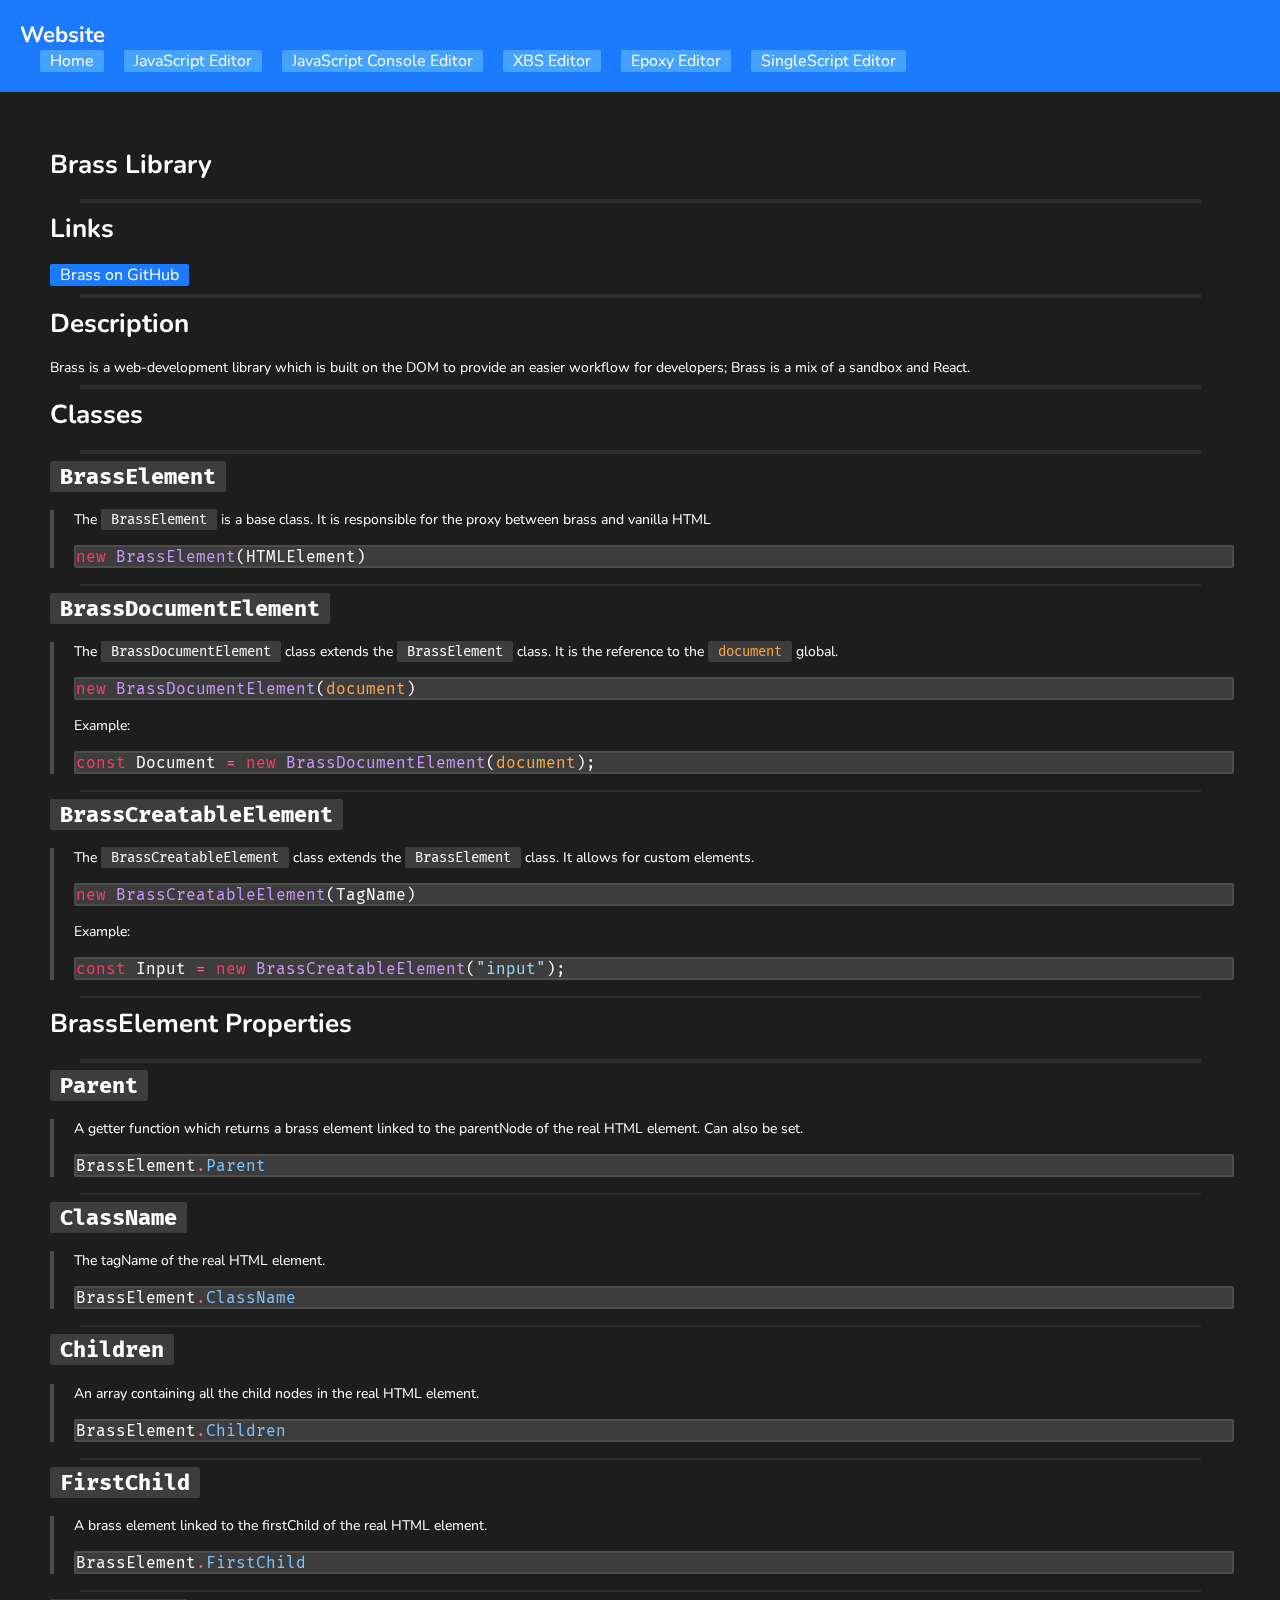
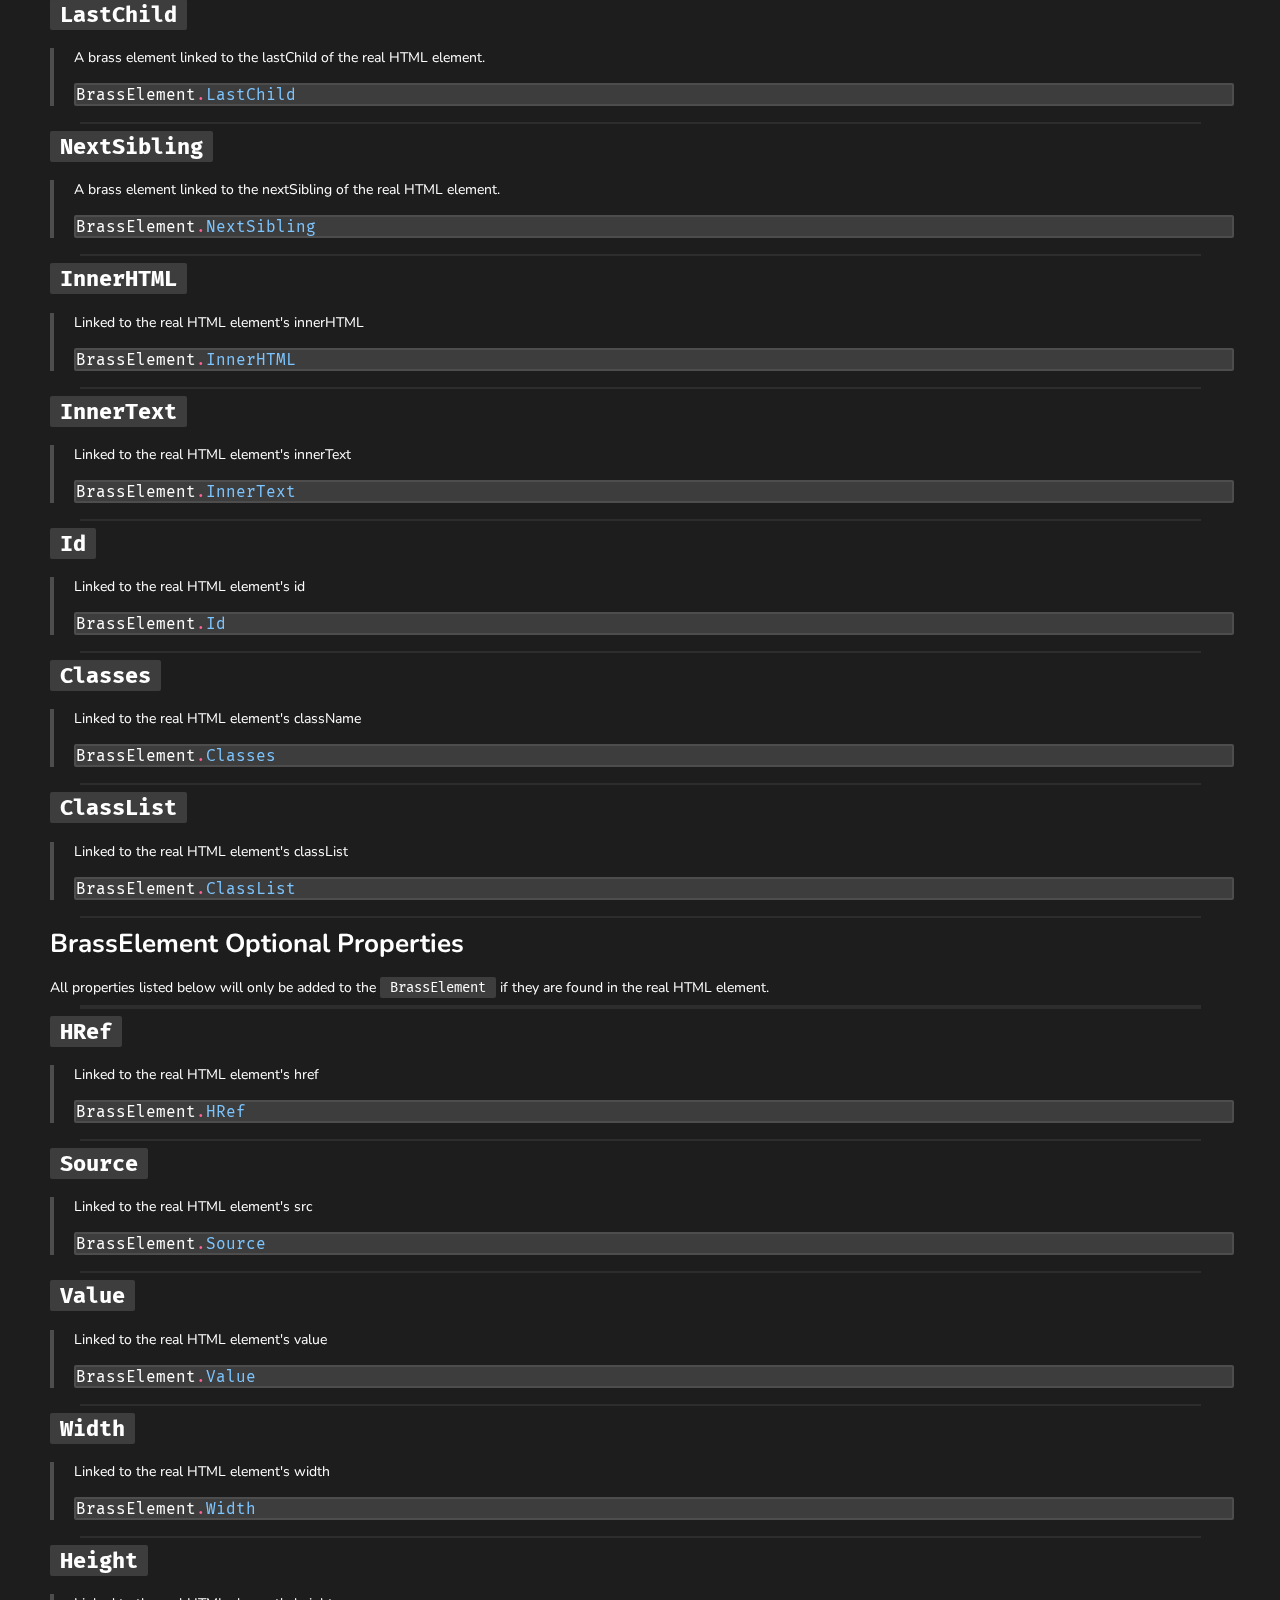
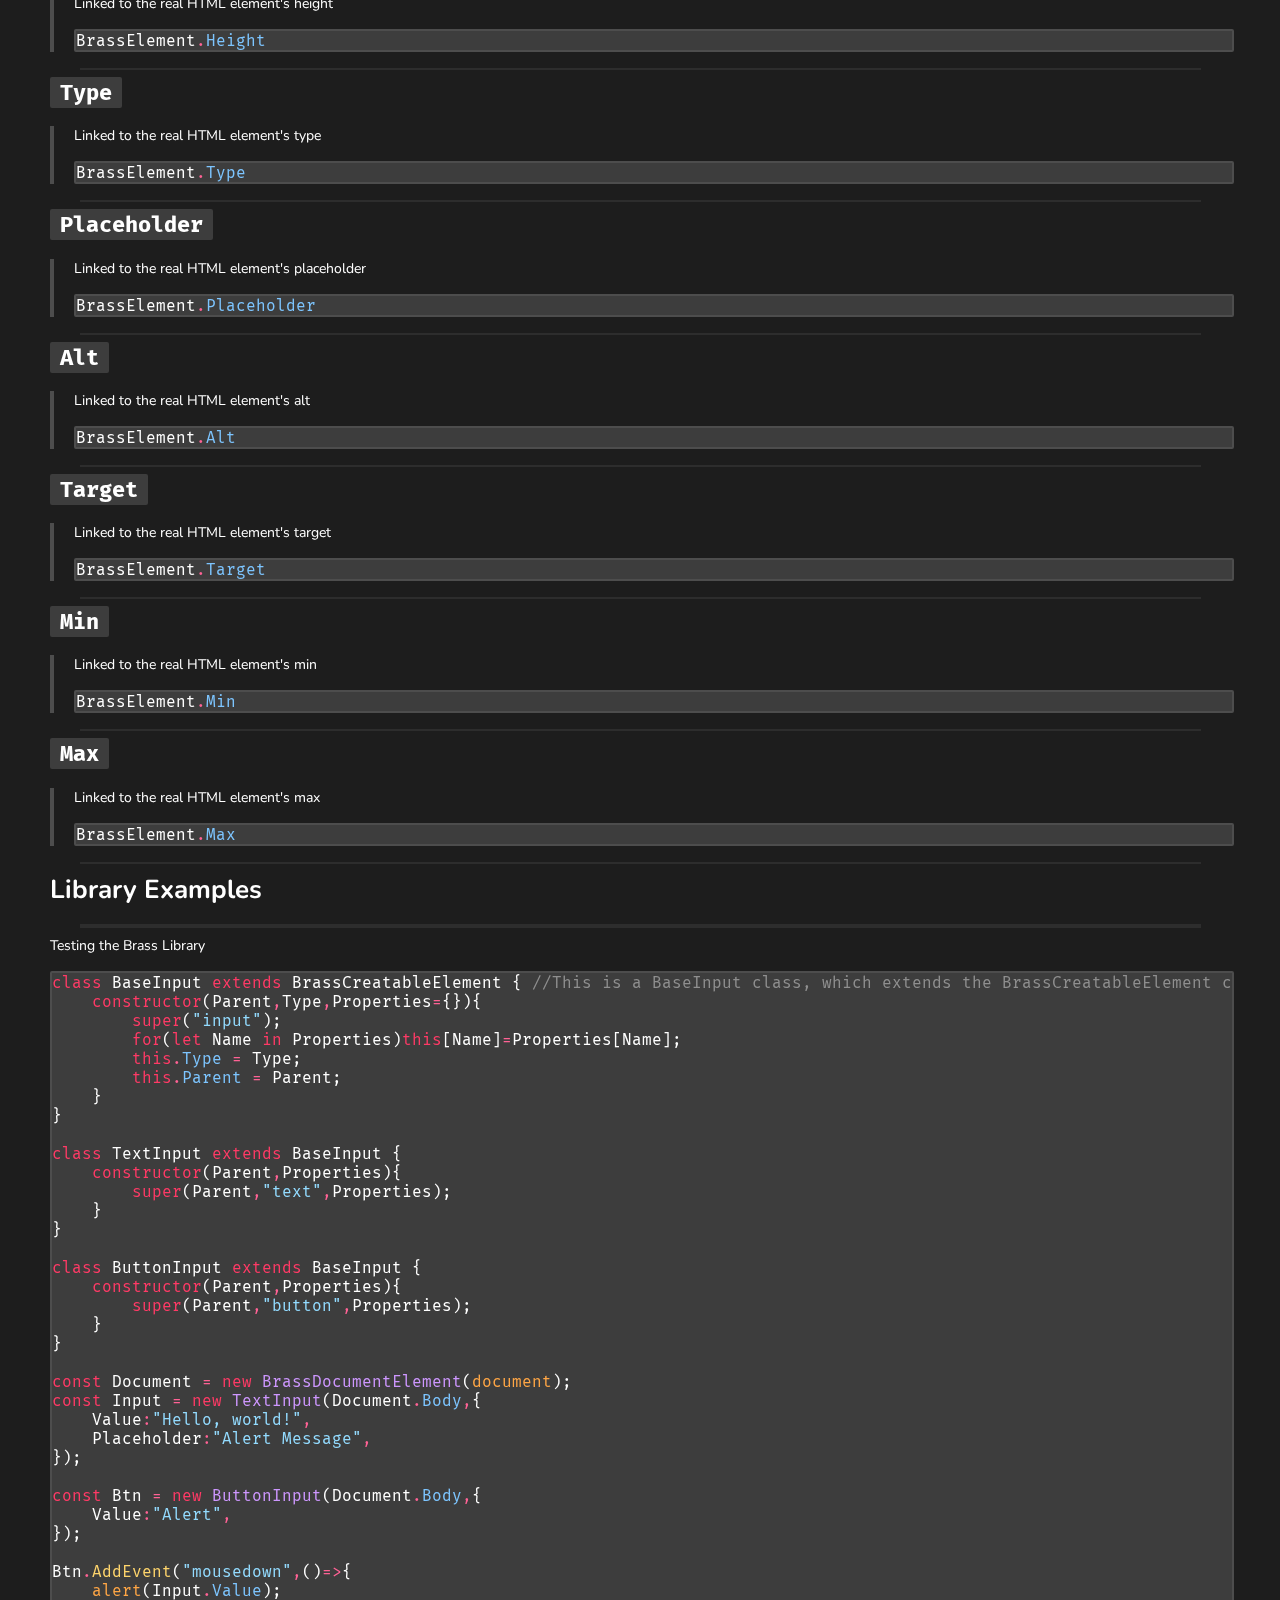
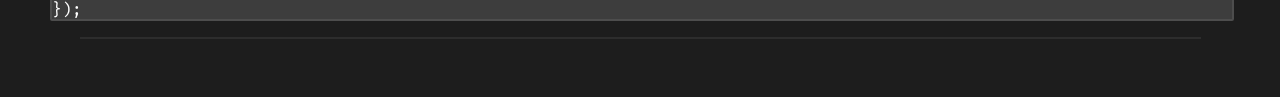
<file: libraries/brass.html>
<!DOCTYPE HTML>
<html>
<head>
	<meta charset="utf-8">
	<meta page-name="Brass Library">
	<title>Website</title>
	<script src="https://fireyauto.github.io/website/site.js"></script>
	<link rel="preconnect" href="https://fonts.googleapis.com">
	<link rel="preconnect" href="https://fonts.gstatic.com" crossorigin>
	<link href="https://fonts.googleapis.com/css2?family=Nunito&display=swap" rel="stylesheet">
	<link href="https://fonts.googleapis.com/css2?family=Fira+Mono&display=swap" rel="stylesheet">
	<link rel="stylesheet" href="https://fireyauto.github.io/website/style.css">
</head>
<body>
	<header>
		<h1>Website</h1>
		<div id="header-nav"></div>
	</header>
	<div id="content">
		<h1>Brass Library</h1>
		<hr>
		<h1>Links</h1>
		<a href="https://github.com/FIREYAUTO/brass">Brass on GitHub</a>
		<hr>
		<h1>Description</h1>
		<p>Brass is a web-development library which is built on the DOM to provide an easier workflow for developers; Brass is a mix of a sandbox and React.</p>
		<hr>
	</div>
	<script src="https://fireyauto.github.io/website/main.js"></script>
	<script src="https://fireyauto.github.io/website/highlight.js"></script>
	<script>
	
		
	const Language = "JavaScript";
	const Content = document.getElementById("content");
	const ElementTable = {
		"Classes":{
			Type:"Syntax",
			Elements:[
				{
					Name:"BrassElement",
					Description:"The {BrassElement} is a base class. It is responsible for the proxy between brass and vanilla HTML",
					Code:"new BrassElement(HTMLElement)",
				},
				{
					Name:"BrassDocumentElement",
					Description:"The {BrassDocumentElement} class extends the {BrassElement} class. It is the reference to the {{document}} global.",
					Code:"new BrassDocumentElement(document)",
					Example:"const Document = new BrassDocumentElement(document);"
				},
				{
					Name:"BrassCreatableElement",
					Description:"The {BrassCreatableElement} class extends the {BrassElement} class. It allows for custom elements.",
					Code:"new BrassCreatableElement(TagName)",
					Example:"const Input = new BrassCreatableElement(\"input\");"
				},
			],
		},
		"BrassElement Properties":{
			Type:"Syntax",
			Elements:[
				{
					Name:"Parent",
					Description:"A getter function which returns a brass element linked to the parentNode of the real HTML element. Can also be set.",
					Code:"BrassElement.Parent",
				},
				{
					Name:"ClassName",
					Description:"The tagName of the real HTML element.",
					Code:"BrassElement.ClassName",
				},
				{
					Name:"Children",
					Description:"An array containing all the child nodes in the real HTML element.",
					Code:"BrassElement.Children",
				},
				{
					Name:"FirstChild",
					Description:"A brass element linked to the firstChild of the real HTML element.",
					Code:"BrassElement.FirstChild",
				},
				{
					Name:"LastChild",
					Description:"A brass element linked to the lastChild of the real HTML element.",
					Code:"BrassElement.LastChild",
				},
				{
					Name:"NextSibling",
					Description:"A brass element linked to the nextSibling of the real HTML element.",
					Code:"BrassElement.NextSibling",
				},
				{
					Name:"InnerHTML",
					Description:"Linked to the real HTML element's innerHTML",
					Code:"BrassElement.InnerHTML",
				},
				{
					Name:"InnerText",
					Description:"Linked to the real HTML element's innerText",
					Code:"BrassElement.InnerText",
				},
				{
					Name:"Id",
					Description:"Linked to the real HTML element's id",
					Code:"BrassElement.Id",
				},
				{
					Name:"Classes",
					Description:"Linked to the real HTML element's className",
					Code:"BrassElement.Classes",
				},
				{
					Name:"ClassList",
					Description:"Linked to the real HTML element's classList",
					Code:"BrassElement.ClassList",
				},
			],
		},
		"BrassElement Optional Properties":{
			Type:"Syntax",
			Description:"All properties listed below will only be added to the {BrassElement} if they are found in the real HTML element.",
			Elements:[
				{
					Name:"HRef",
					Description:"Linked to the real HTML element's href",
					Code:"BrassElement.HRef",
				},
				{
					Name:"Source",
					Description:"Linked to the real HTML element's src",
					Code:"BrassElement.Source",
				},
				{
					Name:"Value",
					Description:"Linked to the real HTML element's value",
					Code:"BrassElement.Value",
				},
				{
					Name:"Width",
					Description:"Linked to the real HTML element's width",
					Code:"BrassElement.Width",
				},
				{
					Name:"Height",
					Description:"Linked to the real HTML element's height",
					Code:"BrassElement.Height",
				},
				{
					Name:"Type",
					Description:"Linked to the real HTML element's type",
					Code:"BrassElement.Type",
				},
				{
					Name:"Placeholder",
					Description:"Linked to the real HTML element's placeholder",
					Code:"BrassElement.Placeholder",
				},
				{
					Name:"Alt",
					Description:"Linked to the real HTML element's alt",
					Code:"BrassElement.Alt",
				},
				{
					Name:"Target",
					Description:"Linked to the real HTML element's target",
					Code:"BrassElement.Target",
				},
				{
					Name:"Min",
					Description:"Linked to the real HTML element's min",
					Code:"BrassElement.Min",
				},
				{
					Name:"Max",
					Description:"Linked to the real HTML element's max",
					Code:"BrassElement.Max",
				},
			],
		},
		"Library Examples":{
			Type:"Examples",
			Elements:[
				{
					Description:"Testing the Brass Library",
					Code:`class BaseInput extends BrassCreatableElement { //This is a BaseInput class, which extends the BrassCreatableElement class
	constructor(Parent,Type,Properties={}){
    	super("input");
        for(let Name in Properties)this[Name]=Properties[Name];
        this.Type = Type;
        this.Parent = Parent;
    }
}

class TextInput extends BaseInput {
	constructor(Parent,Properties){
    	super(Parent,"text",Properties);
    }
}

class ButtonInput extends BaseInput {
	constructor(Parent,Properties){
    	super(Parent,"button",Properties);
    }
}

const Document = new BrassDocumentElement(document);
const Input = new TextInput(Document.Body,{
	Value:"Hello, world!",
    Placeholder:"Alert Message",
});

const Btn = new ButtonInput(Document.Body,{
	Value:"Alert",
});

Btn.AddEvent("mousedown",()=>{
	alert(Input.Value);
});`,
				},
			],
		}
	}
	
	</script>
	<script src="https://fireyauto.github.io/website/makecontent.js"></script>
</body>
</html>
</file>
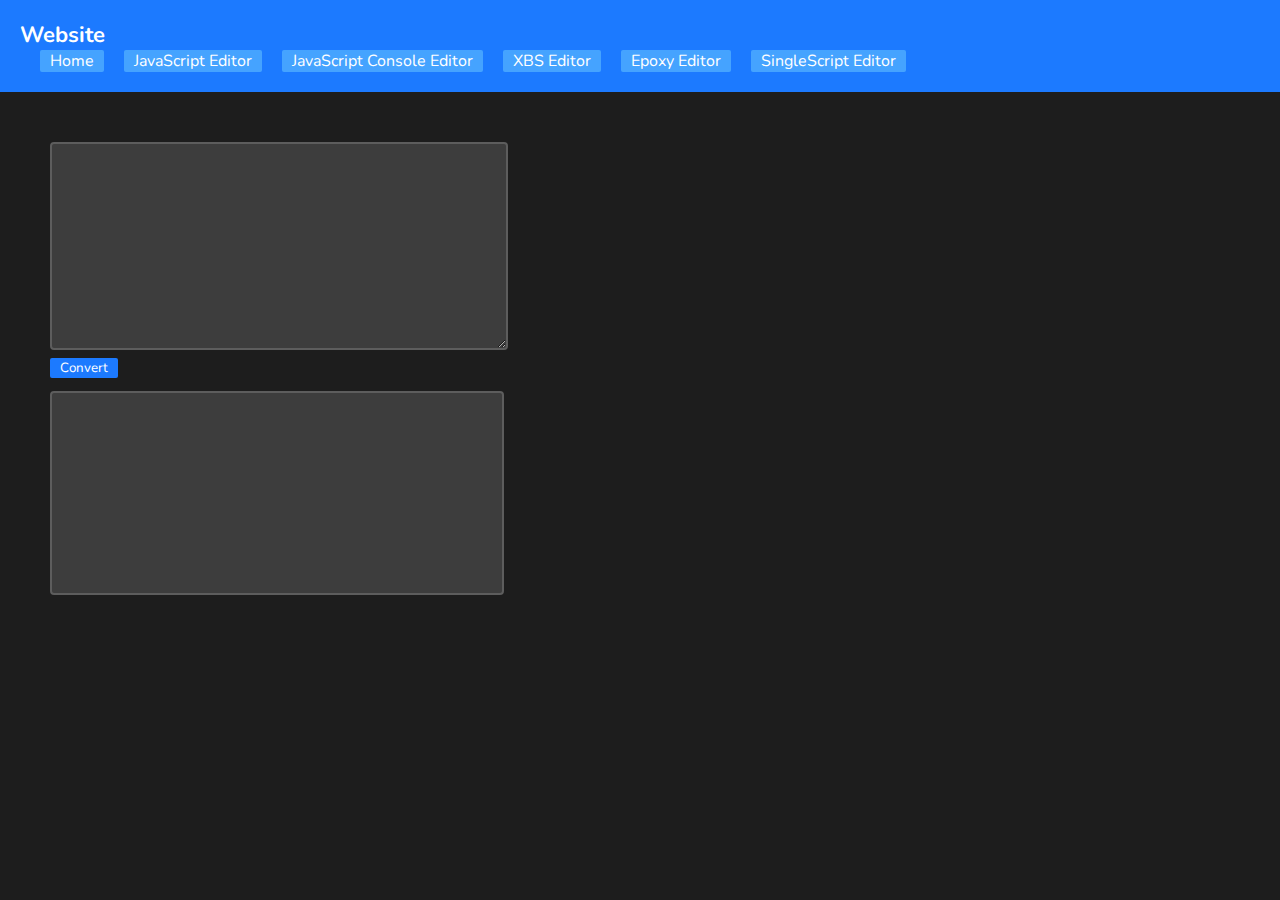
<file: spanish/accentgenerator.html>
<!DOCTYPE HTML>
<html>
<head>
	<meta charset="utf-8">
	<meta page-name="Spanish Accent Generator">
	<title>Website</title>
	<script src="https://fireyauto.github.io/website/site.js"></script>
	<link rel="preconnect" href="https://fonts.googleapis.com">
	<link rel="preconnect" href="https://fonts.gstatic.com" crossorigin>
	<link href="https://fonts.googleapis.com/css2?family=Nunito&display=swap" rel="stylesheet">
	<link href="https://fonts.googleapis.com/css2?family=Fira+Mono&display=swap" rel="stylesheet">
	<link rel="stylesheet" href="https://fireyauto.github.io/website/style.css">
	<style>
		#input,#output {
			width:450px;
			height:200px;
			border:2px solid #5d5d5d;
			background:#3d3d3d;
			border-radius:4px;
			color:#ffffff;
		}
		
		#output {
			overflow:auto;
		}
	</style>
</head>
<body>
	<header>
		<h1>Website</h1>
		<div id="header-nav"></div>
	</header>
	<div id="content">
		<textarea id="input"></textarea><br>
		<input type="button" id="btn" class="active-btn" value="Convert">
		<pre id="output"></pre>
	</div>
	<script src="https://fireyauto.github.io/website/main.js"></script>
	<script>
	const GetElement = i=>document.getElementById(i);

	const Input = GetElement("input"),
		Output = GetElement("output"),
		Btn = GetElement("btn");

	const Characters = {
		"a":{"`":"á",},
		"e":{"`":"é",},
		"i":{"`":"í","s":"¡",},
		"n":{"~":"ñ",},
		"o":{"`":"ó",},
		"u":{"`":"ú",":":"ü",},
		"?":{"r":"¿",},
		"A":{"`":"Á",},
		"E":{"`":"É",},
		"I":{"`":"Í",},
		"N":{"~":"Ñ",},
		"O":{"`":"Ó",},
		"U":{"`":"Ú",":":"Ü",},
	}

	function Replace(Text,C,R){
		let Ch = Characters[C];
		if(!Ch)return Text;
		return Ch[R]||Text;
	}

	Btn.addEventListener("mousedown",()=>{
		Output.innerText = Input.value.replace(/(.)\{(.*?)\}/g,Replace)
	});
	</script>
</body>
</html>
</file>
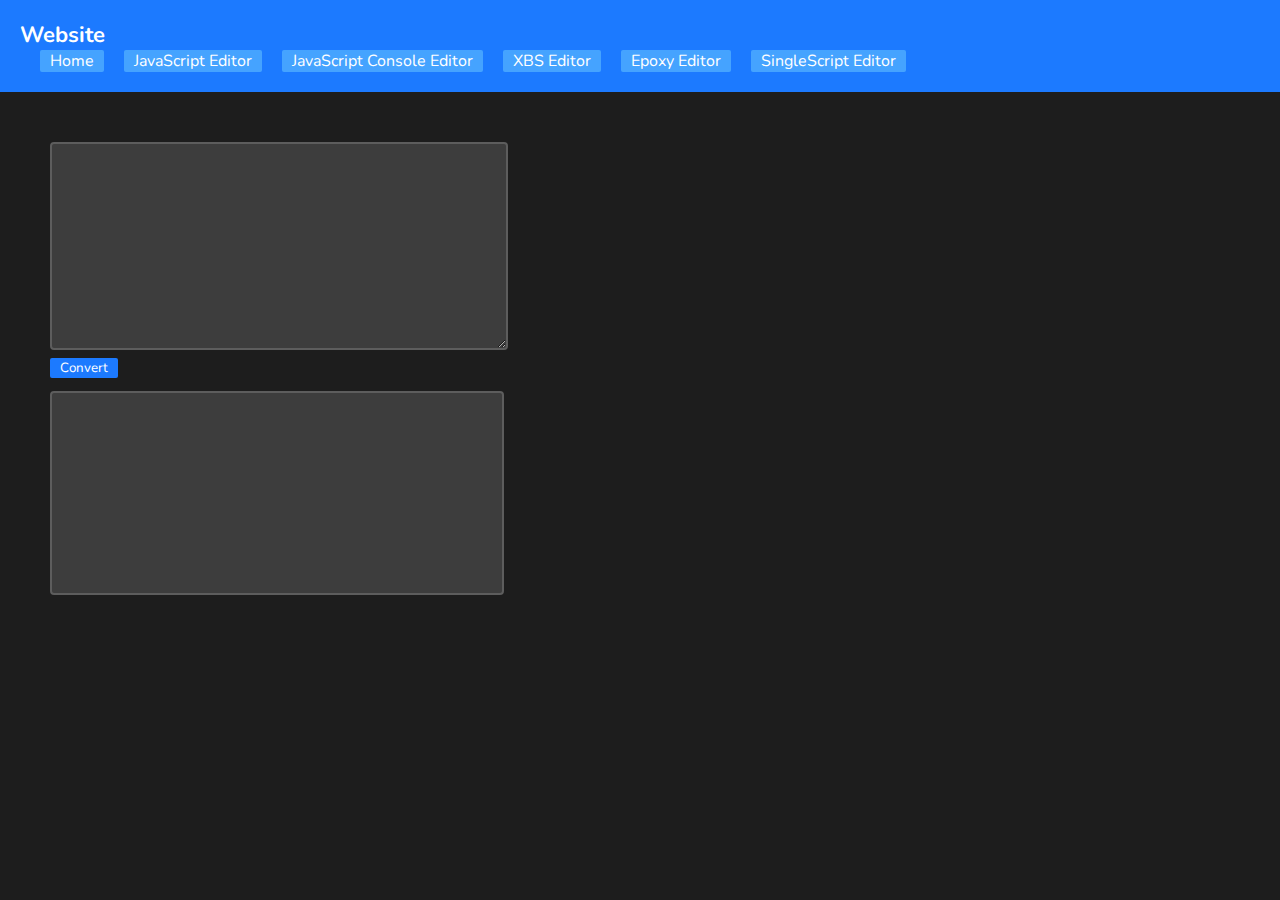
<file: spanish/accentsgenerator.html>
<!DOCTYPE HTML>
<html>
<head>
	<meta charset="utf-8">
	<meta page-name="Home">
	<title>Website</title>
	<script src="https://fireyauto.github.io/website/site.js"></script>
	<link rel="preconnect" href="https://fonts.googleapis.com">
	<link rel="preconnect" href="https://fonts.gstatic.com" crossorigin>
	<link href="https://fonts.googleapis.com/css2?family=Nunito&display=swap" rel="stylesheet">
	<link href="https://fonts.googleapis.com/css2?family=Fira+Mono&display=swap" rel="stylesheet">
	<link rel="stylesheet" href="https://fireyauto.github.io/website/style.css">
	<style>
		#input,#output {
			width:450px;
			height:200px;
			border:2px solid #5d5d5d;
			background:#3d3d3d;
			border-radius:4px;
		}
		
		#output {
			overflow:auto;
		}
	</style>
</head>
<body>
	<header>
		<h1>Website</h1>
		<div id="header-nav"></div>
	</header>
	<div id="content">
		<textarea id="input"></textarea><br>
		<input type="button" id="btn" class="active-btn" value="Convert">
		<pre id="output"></pre>
	</div>
	<script src="https://fireyauto.github.io/website/main.js"></script>
	<script>
	const GetElement = i=>document.getElementById(i);

	const Input = GetElement("input"),
		Output = GetElement("output"),
		Btn = GetElement("btn");

	const Characters = {
		"a":{"`":"á",},
		"e":{"`":"é",},
		"i":{"`":"í","s":"¡",},
		"n":{"~":"ñ",},
		"o":{"`":"ó",},
		"u":{"`":"ú",":":"ü",},
		"?":{"r":"¿",},
		"A":{"`":"Á",},
		"E":{"`":"É",},
		"I":{"`":"Í",},
		"N":{"~":"Ñ",},
		"O":{"`":"Ó",},
		"U":{"`":"Ú",":":"Ü",},
	}

	function Replace(Text,C,R){
		let Ch = Characters[C];
		if(!Ch)return Text;
		return Ch[R]||Text;
	}

	Btn.addEventListener("mousedown",()=>{
		Output.innerText = Input.value.replace(/(.)\{(.*?)\}/g,Replace)
	});
	</script>
</body>
</html>
</file>
<file: style.css>
/* Root Properties */

:root {
	/* Colors */
	--active-color:#1c7aff;
	--dark-active-color:#0c59dd;
	--light-active-color:#45a3ff;
	--text-color:#ffffff;
	--main-color:#2d2d2d;
	--dark-color:#1d1d1d;
	--light-color:#3d3d3d;
	--lighter-color:#4d4d4d;
	--lightest-color:#5d5d5d;
	/* Font */
	--font:"Nunito",sans-serif;
	--basic-font-size:14px;
	--small-font-size:12px;
	--big-font-size:18px;
	--huge-font-size:22px;
	/* Border */
	--border-radius:2px;
	/* Settings */
	font-family:var(--font);
	color:var(--text-color);
}

/* Body Properties */

body {
	padding:0;
	margin:0;
	background:var(--dark-color);
	overflow-x:hidden;
}

/* Header Properties */

header {
	padding:20px;
	background:var(--active-color);
}

header > h1 {
	margin-top:0 !important;
	margin-bottom:0 !important;
	font-size:var(--huge-font-size) !important;
}

#header-nav {
	height:100%;
	display:inline;
}

#header-nav > a {
	margin-left:20px;
	background:var(--light-active-color) !important;
}

#header-nav > a:active {
	background:var(--light-active-color) !important;	
}

#header-nav > a:visited {
	background:var(--light-active-color) !important;
}

/* Content Properties */

#content {
	width:calc(100% - 100px);
	height:auto;
	padding:50px;
}

.code-block {
	tab-size:4;
	border:2px solid var(--lighter-color);
	background:var(--light-color);
	font-family:"Fira Mono",monospace;
	border-radius:var(--border-radius);
	width:100%;
	overflow:auto;
}

.small-code-block {
	tab-size:4;
	white-space:pre-wrap;
	background:var(--light-color);
	font-family:"Fira Mono",monospace;
	border-radius:var(--border-radius);
	padding-top:2px;
	padding-bottom:2px;
	padding-left:10px;
	padding-right:10px;
}

.quote-block {
	padding-left:20px;
	border-left:4px solid var(--lighter-color);
}

/* Button Properties */

input[type=button] {
	border-radius:var(--border-radius);
	padding-left:10px;
	padding-right:10px;
	transition:0.25s;
}

.btn {
	background:var(--light-color);
}

.btn:hover {
	background:var(--lighter-color);
}

.active-btn {
	background:var(--active-color);
}

.active-btn:hover {
	background:var(--dark-active-color);
}

/* Anchor Properties */

a {
	text-decoration:none;
	background:var(--active-color);
	color:var(--text-color);
	border-radius:var(--border-radius);
	padding-right:10px;
	padding-left:10px;
}

a:active {
	background:var(--active-color);
	color:var(--text-color);
}

a:visited {
	color:var(--text-color);	
}

a:focus {
	outline:0;	
}

/* Default Properties */

input {
	border:0;
	color:var(--text-color);
	background:var(--light-color);
	font-family:var(--font);
}

input:focus {
	outline:0;	
}

h1,h2,h3 {
	margin-top:5px;
	margin-bottom:5p;	
}

h1 {
	font-size:calc(var(--huge-font-size) + 4px);
}

h2 {
	font-size:var(--huge-font-size);
}

h3 {
	font-size:calc(var(--huge-font-size) - 4px);
}

p {
	font-size:var(--basic-font-size);
	margin-top:0;
	margin-bottom:0;
}

hr {
	height:4px;
	color:var(--main-color);
	background:var(--main-color);
	border:0;
	width:95%;
}

.small-hr {
	height:2px;
	color:var(--main-color);
	background:var(--main-color);
	border:0;
	width:95%;
}

ul > li {
	margin-top:5px;
	margin-bottom:5px;
}
</file>
